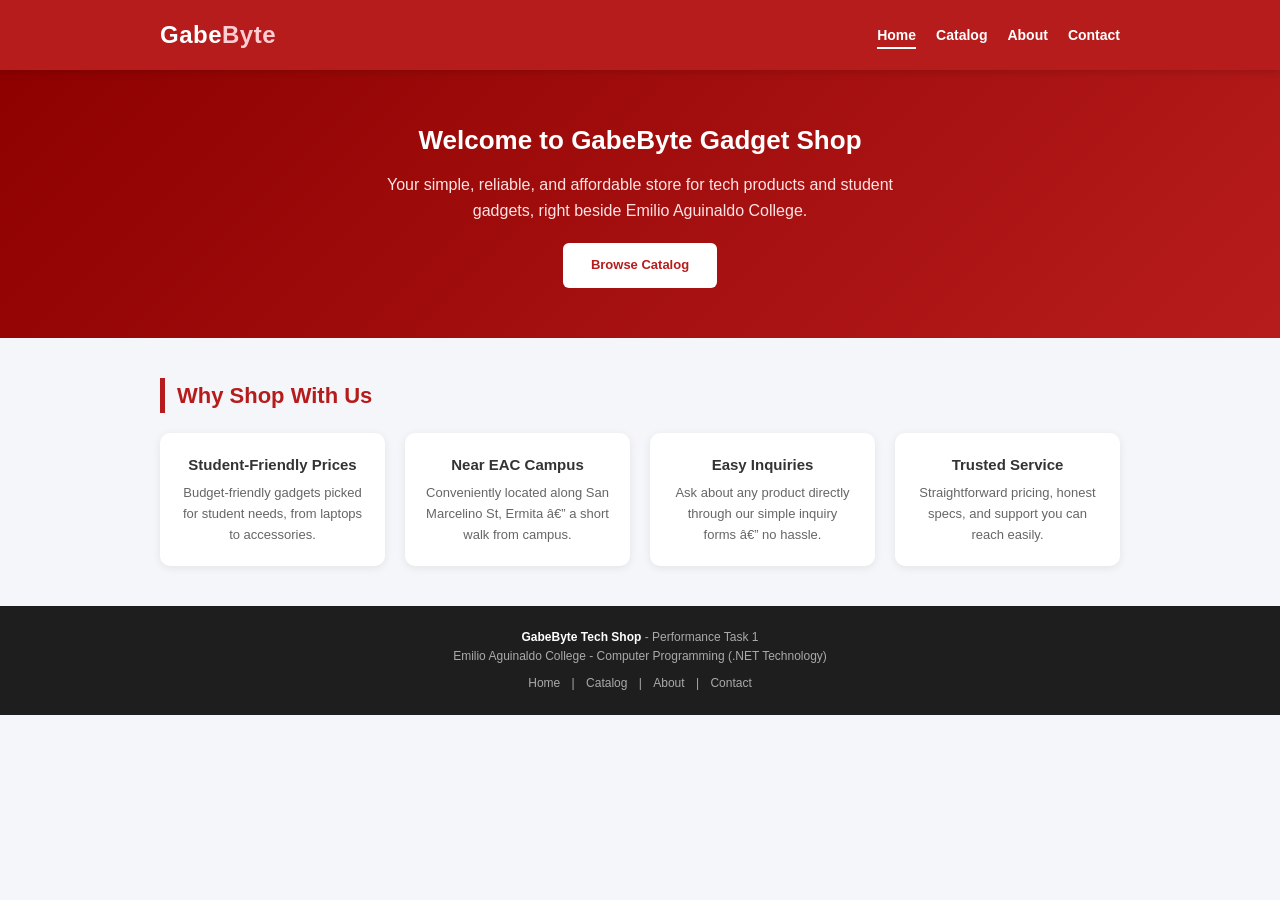
<file: index.html>
<!DOCTYPE html>
<html>

<head>
  <link rel="stylesheet" href="style.css"
  <meta charset="UTF-8">
  <meta name="viewport" content="width=device-width, initial-scale=1.0">
  <title></title>
</head>

<body>
<header>
    <nav class="navbar">
        <h1><a href="index.html">Gabe<span>Byte</span></a></h1>
        <ul class="nav-links">
            <li><a href="index.html" class="active">Home</a></li>
            <li><a href="catalog.html">Catalog</a></li>
            <li><a href="about.html">About</a></li>
            <li><a href="contact.html">Contact</a></li>
        </ul>
    </nav>
</header>

<section class="hero">
    <h2>Welcome to GabeByte Gadget Shop</h2>
    <p>Your simple, reliable, and affordable store for tech products and student gadgets, right beside Emilio Aguinaldo College.</p>
    <a href="catalog.html" class="btn-add">Browse Catalog</a>
</section>

<main class="container">
    <h2 class="section-title">Why Shop With Us</h2>
    <div class="highlights">
        <div class="highlight-card">
            <i class="fa-solid fa-peso-sign"></i>
            <h3>Student-Friendly Prices</h3>
            <p>Budget-friendly gadgets picked for student needs, from laptops to accessories.</p>
        </div>
        <div class="highlight-card">
            <i class="fa-solid fa-location-dot"></i>
            <h3>Near EAC Campus</h3>
            <p>Conveniently located along San Marcelino St, Ermita — a short walk from campus.</p>
        </div>
        <div class="highlight-card">
            <i class="fa-solid fa-envelope-open-text"></i>
            <h3>Easy Inquiries</h3>
            <p>Ask about any product directly through our simple inquiry forms — no hassle.</p>
        </div>
        <div class="highlight-card">
            <i class="fa-solid fa-shield-halved"></i>
            <h3>Trusted Service</h3>
            <p>Straightforward pricing, honest specs, and support you can reach easily.</p>
        </div>
    </div>
</main>

<footer>
    <p><strong>GabeByte Tech Shop</strong> - Performance Task 1</p>
    <p>Emilio Aguinaldo College - Computer Programming (.NET Technology)</p>
    <p class="footer-links">
        <a href="index.html">Home</a> |
        <a href="catalog.html">Catalog</a> |
        <a href="about.html">About</a> |
        <a href="contact.html">Contact</a>
    </p>
</footer>
</file>
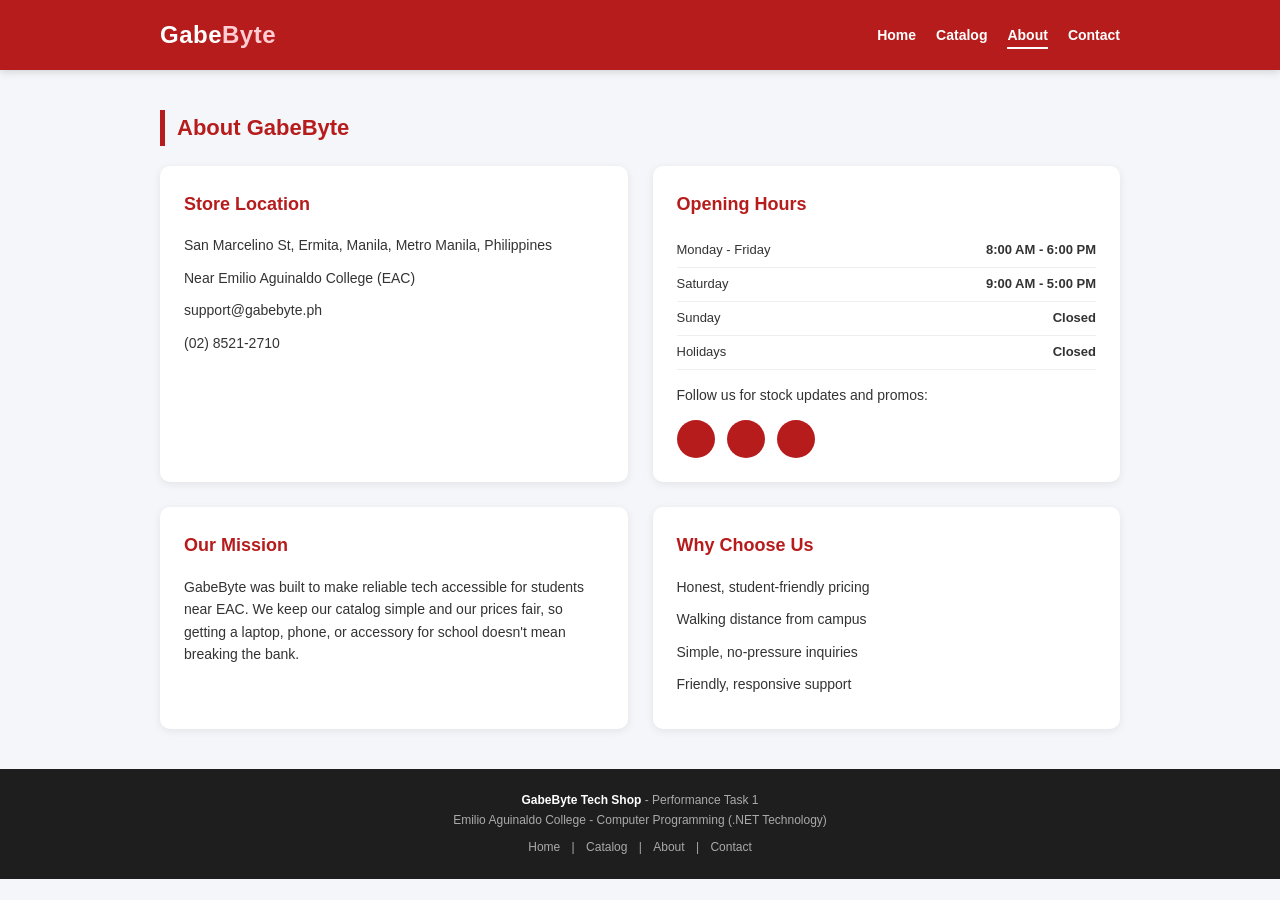
<file: about.html>
<!DOCTYPE html>
<html>

<head>
  <link rel="stylesheet" href="about.css">
  <meta charset="UTF-8">
  <meta name="viewport" content="width=device-width, initial-scale=1">
  <title></title>
</head>

<body>
<header>
    <nav class="navbar">
        <h1><a href="index.html">Gabe<span>Byte</span></a></h1>
        <ul class="nav-links">
            <li><a href="index.html">Home</a></li>
            <li><a href="catalog.html">Catalog</a></li>
            <li><a href="about.html" class="active">About</a></li>
            <li><a href="contact.html">Contact</a></li>
        </ul>
    </nav>
</header>

<main class="container">
    <h2 class="section-title">About GabeByte</h2>

    <div class="info-grid">
        <section class="info-card">
            <h2><i class="fa-solid fa-store"></i> Store Location</h2>
            <p><i class="fa-solid fa-location-dot"></i> San Marcelino St, Ermita, Manila, Metro Manila, Philippines</p>
            <p><i class="fa-solid fa-graduation-cap"></i> Near Emilio Aguinaldo College (EAC)</p>
            <p><i class="fa-solid fa-envelope"></i> support@gabebyte.ph</p>
            <p><i class="fa-solid fa-phone"></i> (02) 8521-2710</p>
        </section>

        <section class="info-card">
            <h2><i class="fa-solid fa-clock"></i> Opening Hours</h2>
            <table class="hours-table">
                <tr><td>Monday - Friday</td><td>8:00 AM - 6:00 PM</td></tr>
                <tr><td>Saturday</td><td>9:00 AM - 5:00 PM</td></tr>
                <tr><td>Sunday</td><td>Closed</td></tr>
                <tr><td>Holidays</td><td>Closed</td></tr>
            </table>
            <p style="margin-top:14px;">Follow us for stock updates and promos:</p>
            <div class="social-links">
                <a href="#" aria-label="Facebook"><i class="fa-brands fa-facebook-f"></i></a>
                <a href="#" aria-label="Instagram"><i class="fa-brands fa-instagram"></i></a>
                <a href="#" aria-label="Messenger"><i class="fa-brands fa-facebook-messenger"></i></a>
            </div>
        </section>
    </div>

    <div class="info-grid" style="margin-top:25px;">
        <section class="info-card">
            <h2><i class="fa-solid fa-bullseye"></i> Our Mission</h2>
            <p>GabeByte was built to make reliable tech accessible for students near EAC. We keep our catalog simple and our prices fair, so getting a laptop, phone, or accessory for school doesn't mean breaking the bank.</p>
        </section>

        <section class="info-card">
            <h2><i class="fa-solid fa-circle-check"></i> Why Choose Us</h2>
            <p><i class="fa-solid fa-check"></i> Honest, student-friendly pricing</p>
            <p><i class="fa-solid fa-check"></i> Walking distance from campus</p>
            <p><i class="fa-solid fa-check"></i> Simple, no-pressure inquiries</p>
            <p><i class="fa-solid fa-check"></i> Friendly, responsive support</p>
        </section>
    </div>
</main>

<footer>
    <p><strong>GabeByte Tech Shop</strong> - Performance Task 1</p>
    <p>Emilio Aguinaldo College - Computer Programming (.NET Technology)</p>
    <p class="footer-links">
        <a href="index.html">Home</a> |
        <a href="catalog.html">Catalog</a> |
        <a href="about.html">About</a> |
        <a href="contact.html">Contact</a>
    </p>
</footer>
  
</body>

</html>
</file>
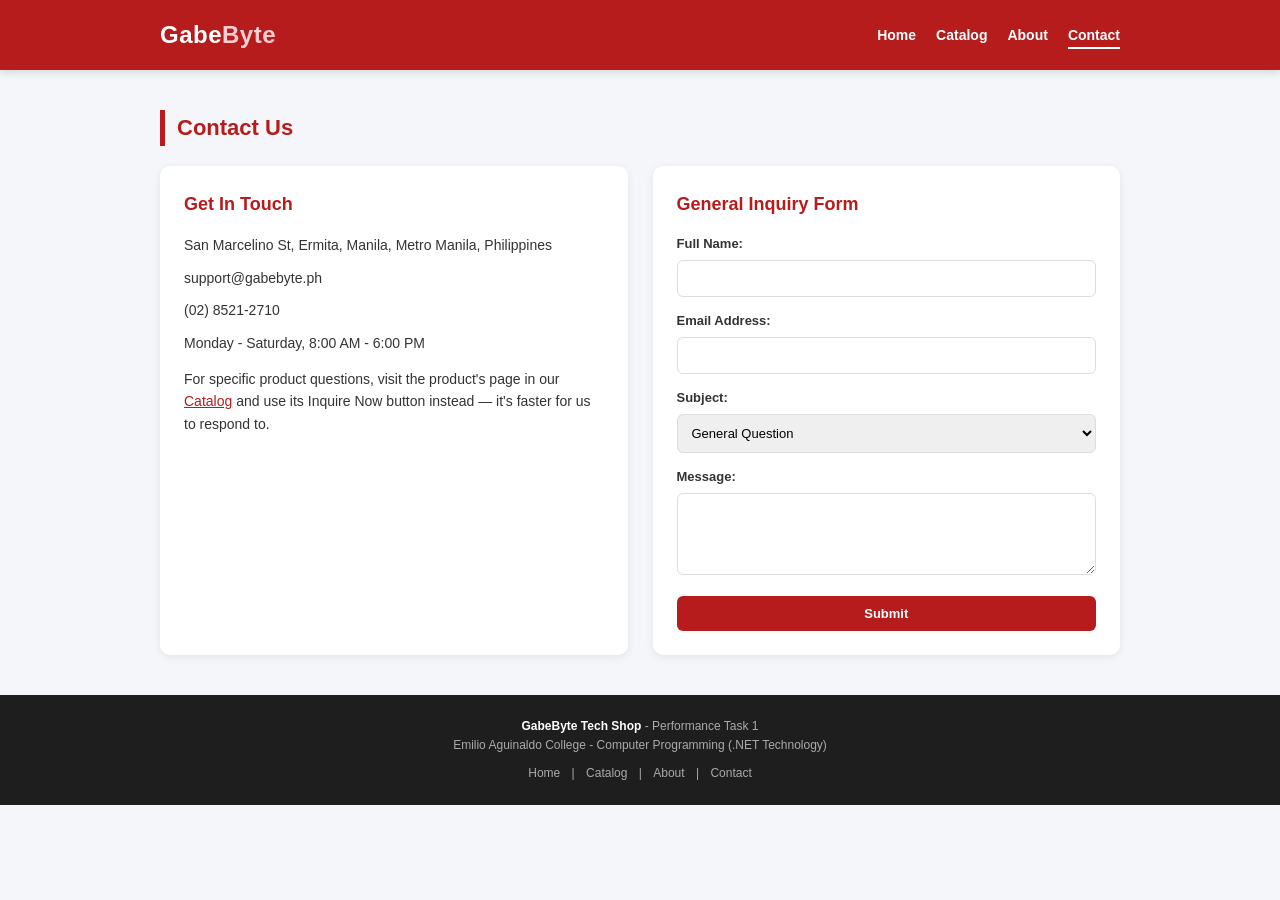
<file: contact.html>
<!DOCTYPE html>
<html>

<head>
  <link rel="stylesheet" href="contact.css">
  <meta charset="UTF-8">
  <meta name="viewport" content="width=device-width, initial-scale=1">
  <title></title>
</head>

<body>
  <header>
 <nav class="navbar">
        <h1><a href="index.html">Gabe<span>Byte</span></a></h1>
        <ul class="nav-links">
            <li><a href="index.html">Home</a></li>
            <li><a href="catalog.html">Catalog</a></li>
            <li><a href="about.html">About</a></li>
            <li><a href="contact.html" class="active">Contact</a></li>
        </ul>
    </nav>
</header>

<main class="container">
    <h2 class="section-title">Contact Us</h2>

    <div class="info-grid">
        <section class="info-card">
            <h2><i class="fa-solid fa-address-card"></i> Get In Touch</h2>
            <p><i class="fa-solid fa-location-dot"></i> San Marcelino St, Ermita, Manila, Metro Manila, Philippines</p>
            <p><i class="fa-solid fa-envelope"></i> support@gabebyte.ph</p>
            <p><i class="fa-solid fa-phone"></i> (02) 8521-2710</p>
            <p><i class="fa-solid fa-clock"></i> Monday - Saturday, 8:00 AM - 6:00 PM</p>
            <p style="margin-top:14px;">For specific product questions, visit the product's page in our <a href="catalog.html" style="color:#b71c1c;">Catalog</a> and use its Inquire Now button instead — it's faster for us to respond to.</p>
        </section>

        <section class="info-card">
            <h2><i class="fa-solid fa-comment-dots"></i> General Inquiry Form</h2>
            <form action="Submit.html" method="get">
                <div class="form-group">
                    <label for="userName">Full Name:</label>
                    <input type="text" id="userName" name="name" required>
                </div>
                <div class="form-group">
                    <label for="userEmail">Email Address:</label>
                    <input type="email" id="userEmail" name="email" required>
                </div>
                <div class="form-group">
                    <label for="userSubject">Subject:</label>
                    <select id="userSubject" name="subject">
                        <option>General Question</option>
                        <option>Order Status</option>
                        <option>Warranty / Repair</option>
                        <option>Feedback</option>
                    </select>
                </div>
                <div class="form-group">
                    <label for="userMsg">Message:</label>
                    <textarea id="userMsg" name="message" rows="4" required></textarea>
                </div>
                <button type="submit" class="btn-add">Submit</button>
            </form>
        </section>
    </div>
</main>

<footer>
    <p><strong>GabeByte Tech Shop</strong> - Performance Task 1</p>
    <p>Emilio Aguinaldo College - Computer Programming (.NET Technology)</p>
    <p class="footer-links">
        <a href="index.html">Home</a> |
        <a href="catalog.html">Catalog</a> |
        <a href="about.html">About</a> |
        <a href="contact.html">Contact</a>
    </p>
</footer>
</body>

</html>
</file>
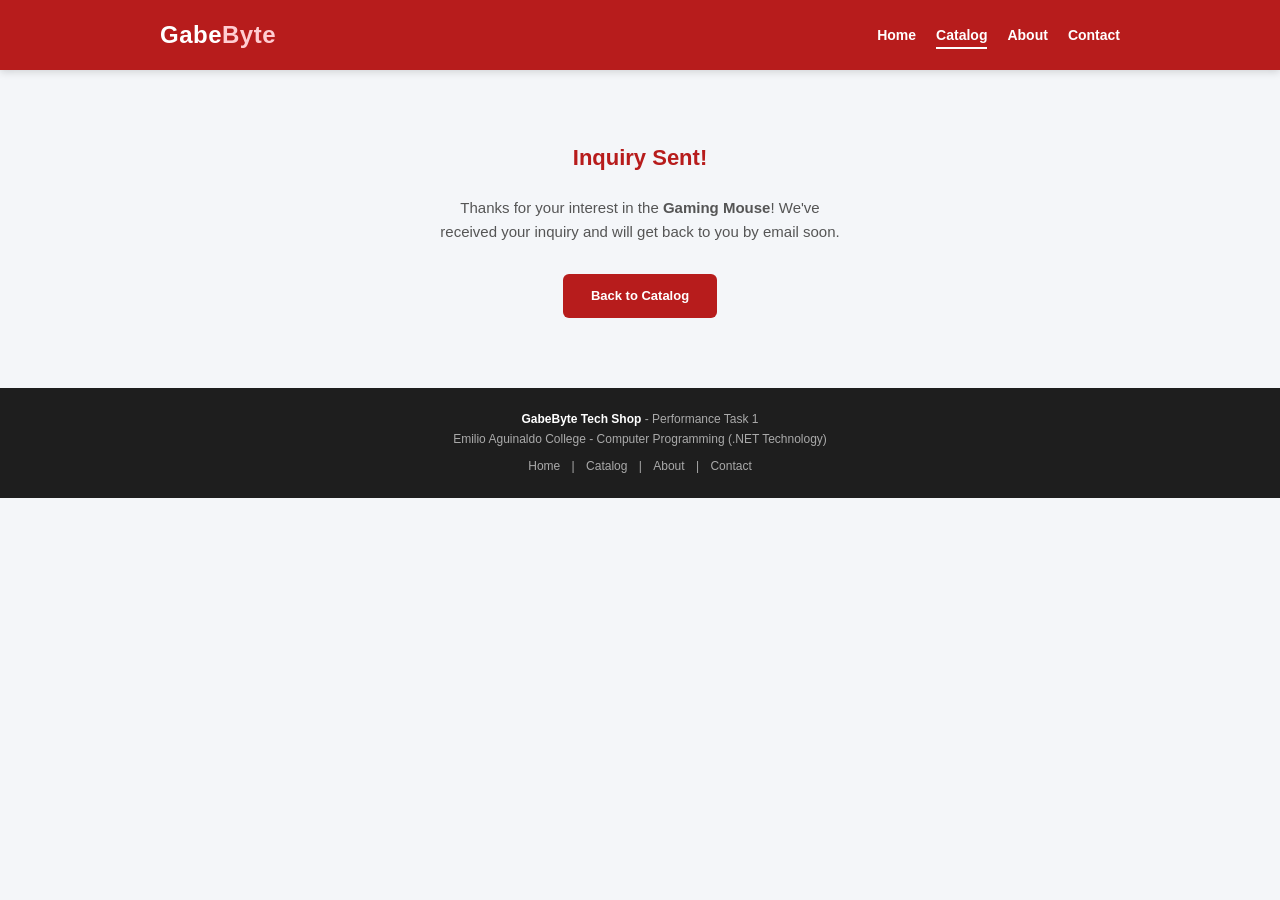
<file: inquiry-gaming-mouse.html>
<!DOCTYPE html>
<html>

<head>
    <link rel="stylesheet" href="gaming-mouse.css">
  <meta charset="UTF-8">
  <meta name="viewport" content="width=device-width, initial-scale=1">
  <title></title>
</head>

<body>
  <header>
  <nav class="navbar">
        <h1><a href="index.html">Gabe<span>Byte</span></a></h1>
        <ul class="nav-links">
            <li><a href="index.html">Home</a></li>
            <li><a href="catalog.html" class="active">Catalog</a></li>
            <li><a href="about.html">About</a></li>
            <li><a href="contact.html">Contact</a></li>
        </ul>
    </nav>
</header>

<main class="container-narrow" style="text-align:center; padding-top:70px; padding-bottom:70px;">
    <i class="fa-solid fa-circle-check" style="font-size:54px; color:#2e7d32; margin-bottom:20px;"></i>
    <h2 class="section-title" style="border-left:none; padding-left:0;">Inquiry Sent!</h2>
    <p style="font-size:15px; color:#555555; max-width:420px; margin:14px auto 10px auto;">
        Thanks for your interest in the <strong>Gaming Mouse</strong>! We've received your inquiry and will get back to you by email soon.
    </p>
    <a href="catalog.html" class="btn-add" style="display:inline-block; width:auto; padding:12px 28px; margin-top:20px;">Back to Catalog</a>
</main>

<footer>
    <p><strong>GabeByte Tech Shop</strong> - Performance Task 1</p>
    <p>Emilio Aguinaldo College - Computer Programming (.NET Technology)</p>
    <p class="footer-links">
        <a href="index.html">Home</a> |
        <a href="catalog.html">Catalog</a> |
        <a href="about.html">About</a> |
        <a href="contact.html">Contact</a>
    </p>
</footer>
  
</body>

</html>
</file>
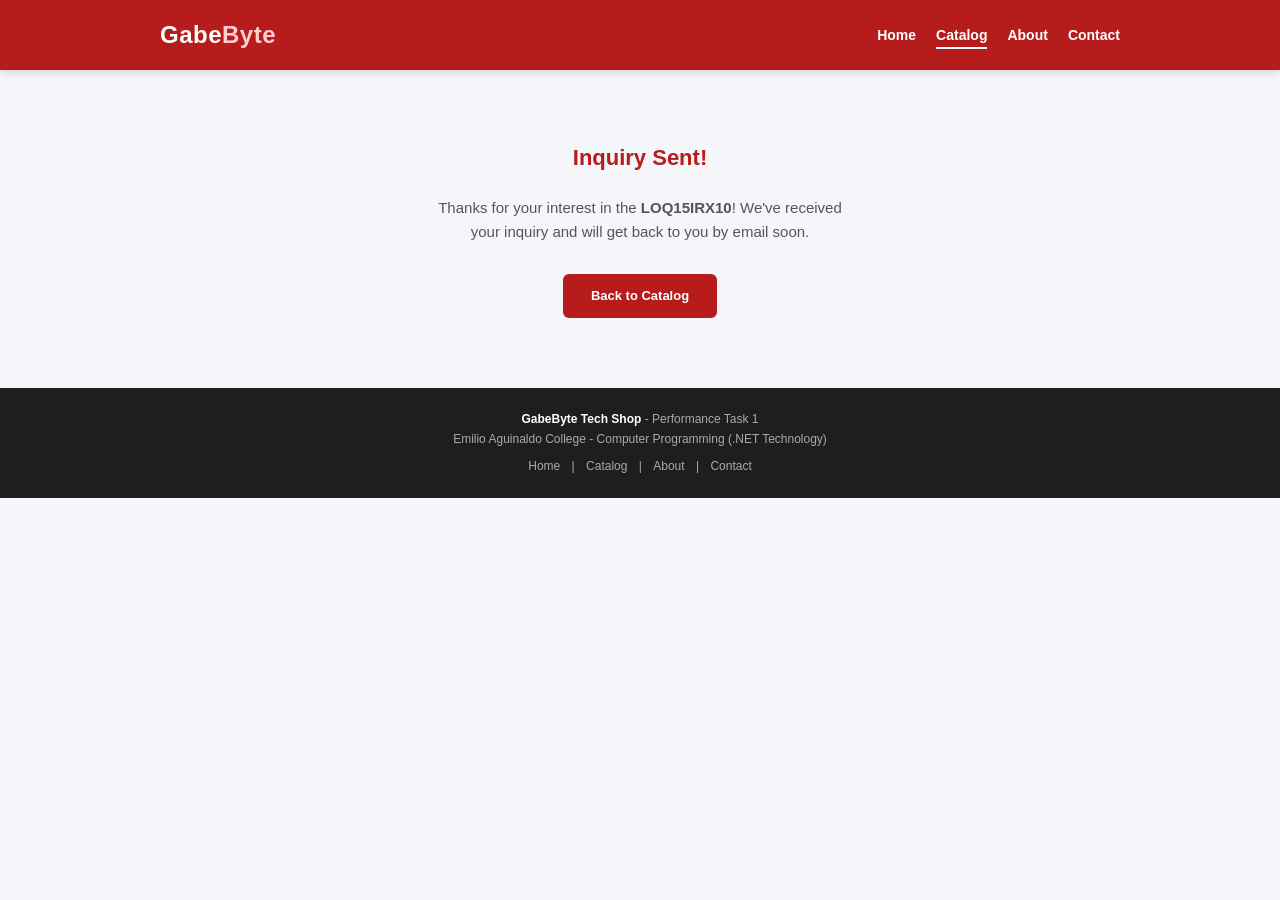
<file: inquiry-loqirx10.html>
<!DOCTYPE html>
<html>

<head>
  <link rel="stylesheet" href="about.css">
  <meta charset="UTF-8">
  <meta name="viewport" content="width=device-width, initial-scale=1">
  <title></title>
</head>

<body>
<header>
 <nav class="navbar">
        <h1><a href="index.html">Gabe<span>Byte</span></a></h1>
        <ul class="nav-links">
            <li><a href="index.html">Home</a></li>
            <li><a href="catalog.html" class="active">Catalog</a></li>
            <li><a href="about.html">About</a></li>
            <li><a href="contact.html">Contact</a></li>
        </ul>
    </nav>
</header>

<main class="container-narrow" style="text-align:center; padding-top:70px; padding-bottom:70px;">
    <i class="fa-solid fa-circle-check" style="font-size:54px; color:#2e7d32; margin-bottom:20px;"></i>
    <h2 class="section-title" style="border-left:none; padding-left:0;">Inquiry Sent!</h2>
    <p style="font-size:15px; color:#555555; max-width:420px; margin:14px auto 10px auto;">
        Thanks for your interest in the <strong>LOQ15IRX10</strong>! We've received your inquiry and will get back to you by email soon.
    </p>
    <a href="catalog.html" class="btn-add" style="display:inline-block; width:auto; padding:12px 28px; margin-top:20px;">Back to Catalog</a>
</main>

<footer>
    <p><strong>GabeByte Tech Shop</strong> - Performance Task 1</p>
    <p>Emilio Aguinaldo College - Computer Programming (.NET Technology)</p>
    <p class="footer-links">
        <a href="index.html">Home</a> |
        <a href="catalog.html">Catalog</a> |
        <a href="about.html">About</a> |
        <a href="contact.html">Contact</a>
    </p>
</footer>
</file>
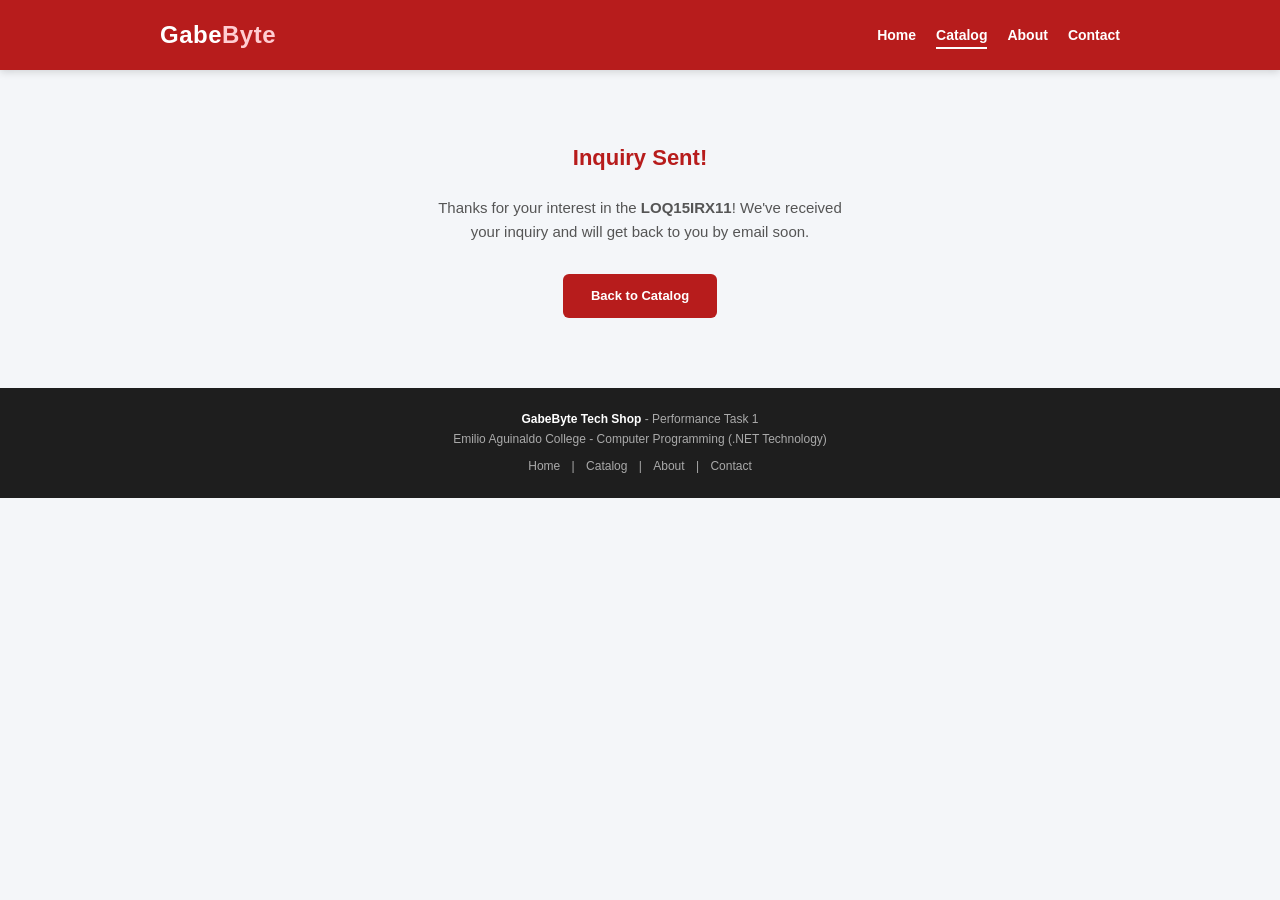
<file: inquiry-loqirx11.html>
<!DOCTYPE html>
<html>

<head>
  <link rel="stylesheet" href="loqirx11.css">
  <meta charset="UTF-8">
  <meta name="viewport" content="width=device-width, initial-scale=1">
  <title></title>
</head>

<body>
  <header>
    <nav class="navbar">
        <h1><a href="index.html">Gabe<span>Byte</span></a></h1>
        <ul class="nav-links">
            <li><a href="index.html">Home</a></li>
            <li><a href="catalog.html" class="active">Catalog</a></li>
            <li><a href="about.html">About</a></li>
            <li><a href="contact.html">Contact</a></li>
        </ul>
    </nav>
</header>

<main class="container-narrow" style="text-align:center; padding-top:70px; padding-bottom:70px;">
    <i class="fa-solid fa-circle-check" style="font-size:54px; color:#2e7d32; margin-bottom:20px;"></i>
    <h2 class="section-title" style="border-left:none; padding-left:0;">Inquiry Sent!</h2>
    <p style="font-size:15px; color:#555555; max-width:420px; margin:14px auto 10px auto;">
        Thanks for your interest in the <strong>LOQ15IRX11</strong>! We've received your inquiry and will get back to you by email soon.
    </p>
    <a href="catalog.html" class="btn-add" style="display:inline-block; width:auto; padding:12px 28px; margin-top:20px;">Back to Catalog</a>
</main>

<footer>
    <p><strong>GabeByte Tech Shop</strong> - Performance Task 1</p>
    <p>Emilio Aguinaldo College - Computer Programming (.NET Technology)</p>
    <p class="footer-links">
        <a href="index.html">Home</a> |
        <a href="catalog.html">Catalog</a> |
        <a href="about.html">About</a> |
        <a href="contact.html">Contact</a>
    </p>
</footer>
  </header>
  
</body>

</html>
</file>
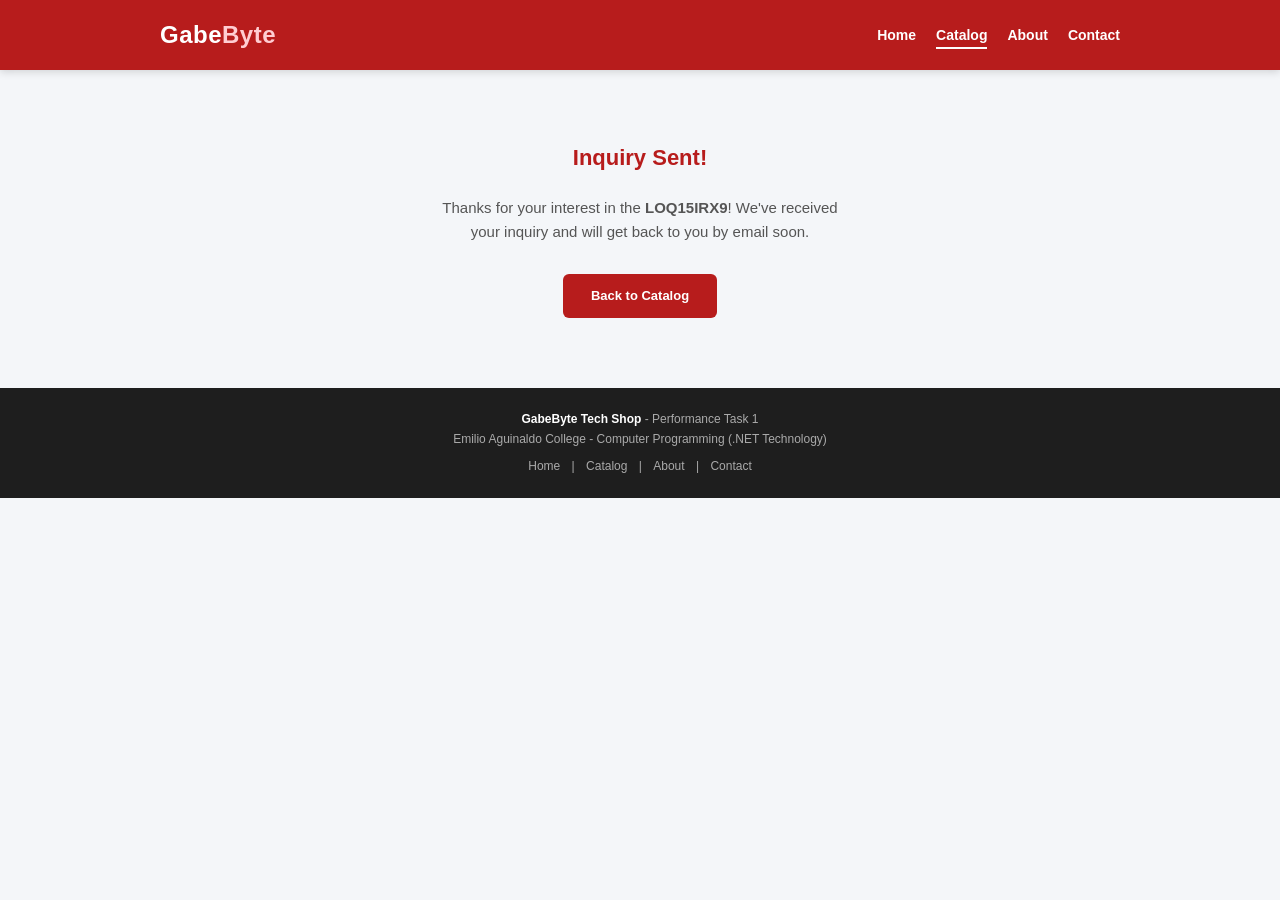
<file: inquiry-loqirx9.html>
<!DOCTYPE html>
<html>

<head>
  <link rel="stylesheet" href="loqirx9.css">
  <meta charset="UTF-8">
  <meta name="viewport" content="width=device-width, initial-scale=1">
  <title></title>
</head>

<body>
  <header>
  <nav class="navbar">
        <h1><a href="index.html">Gabe<span>Byte</span></a></h1>
        <ul class="nav-links">
            <li><a href="index.html">Home</a></li>
            <li><a href="catalog.html" class="active">Catalog</a></li>
            <li><a href="about.html">About</a></li>
            <li><a href="contact.html">Contact</a></li>
        </ul>
    </nav>
</header>

<main class="container-narrow" style="text-align:center; padding-top:70px; padding-bottom:70px;">
    <i class="fa-solid fa-circle-check" style="font-size:54px; color:#2e7d32; margin-bottom:20px;"></i>
    <h2 class="section-title" style="border-left:none; padding-left:0;">Inquiry Sent!</h2>
    <p style="font-size:15px; color:#555555; max-width:420px; margin:14px auto 10px auto;">
        Thanks for your interest in the <strong>LOQ15IRX9</strong>! We've received your inquiry and will get back to you by email soon.
    </p>
    <a href="catalog.html" class="btn-add" style="display:inline-block; width:auto; padding:12px 28px; margin-top:20px;">Back to Catalog</a>
</main>

<footer>
    <p><strong>GabeByte Tech Shop</strong> - Performance Task 1</p>
    <p>Emilio Aguinaldo College - Computer Programming (.NET Technology)</p>
    <p class="footer-links">
        <a href="index.html">Home</a> |
        <a href="catalog.html">Catalog</a> |
        <a href="about.html">About</a> |
        <a href="contact.html">Contact</a>
    </p>
</footer>
  
</body>

</html>
</file>
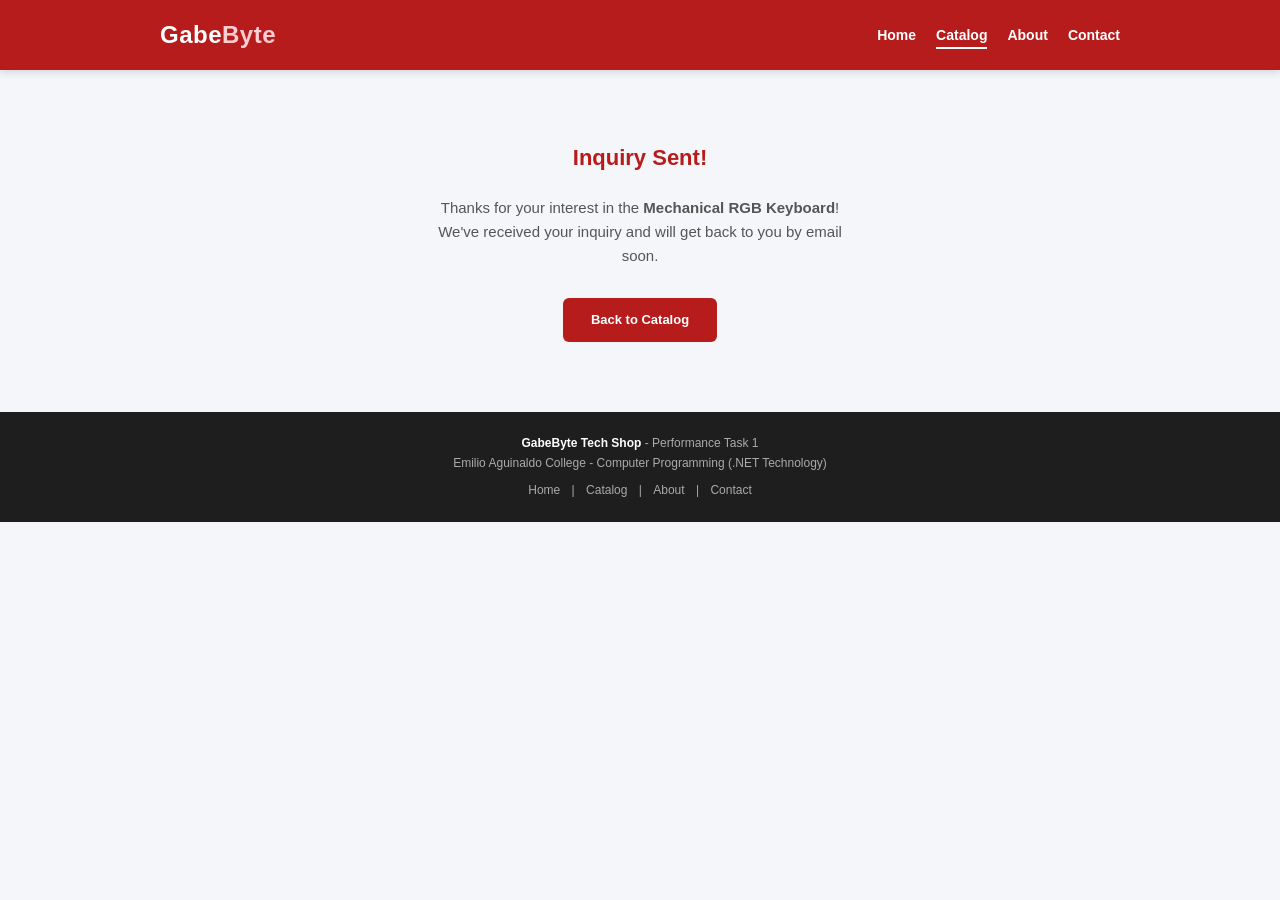
<file: inquiry-mechanical-keyboard.html>
<!DOCTYPE html>
<html>

<head>
    <link rel="stylesheet" href="mechanical-keyboard.css">
  <meta charset="UTF-8">
  <meta name="viewport" content="width=device-width, initial-scale=1">
  <title></title>
</head>

<body>
  <header>
  <nav class="navbar">
        <h1><a href="index.html">Gabe<span>Byte</span></a></h1>
        <ul class="nav-links">
            <li><a href="index.html">Home</a></li>
            <li><a href="catalog.html" class="active">Catalog</a></li>
            <li><a href="about.html">About</a></li>
            <li><a href="contact.html">Contact</a></li>
        </ul>
    </nav>
</header>

<main class="container-narrow" style="text-align:center; padding-top:70px; padding-bottom:70px;">
    <i class="fa-solid fa-circle-check" style="font-size:54px; color:#2e7d32; margin-bottom:20px;"></i>
    <h2 class="section-title" style="border-left:none; padding-left:0;">Inquiry Sent!</h2>
    <p style="font-size:15px; color:#555555; max-width:420px; margin:14px auto 10px auto;">
        Thanks for your interest in the <strong>Mechanical RGB Keyboard</strong>! We've received your inquiry and will get back to you by email soon.
    </p>
    <a href="catalog.html" class="btn-add" style="display:inline-block; width:auto; padding:12px 28px; margin-top:20px;">Back to Catalog</a>
</main>

<footer>
    <p><strong>GabeByte Tech Shop</strong> - Performance Task 1</p>
    <p>Emilio Aguinaldo College - Computer Programming (.NET Technology)</p>
    <p class="footer-links">
        <a href="index.html">Home</a> |
        <a href="catalog.html">Catalog</a> |
        <a href="about.html">About</a> |
        <a href="contact.html">Contact</a>
    </p>
</footer>
  
</body>

</html>
</file>
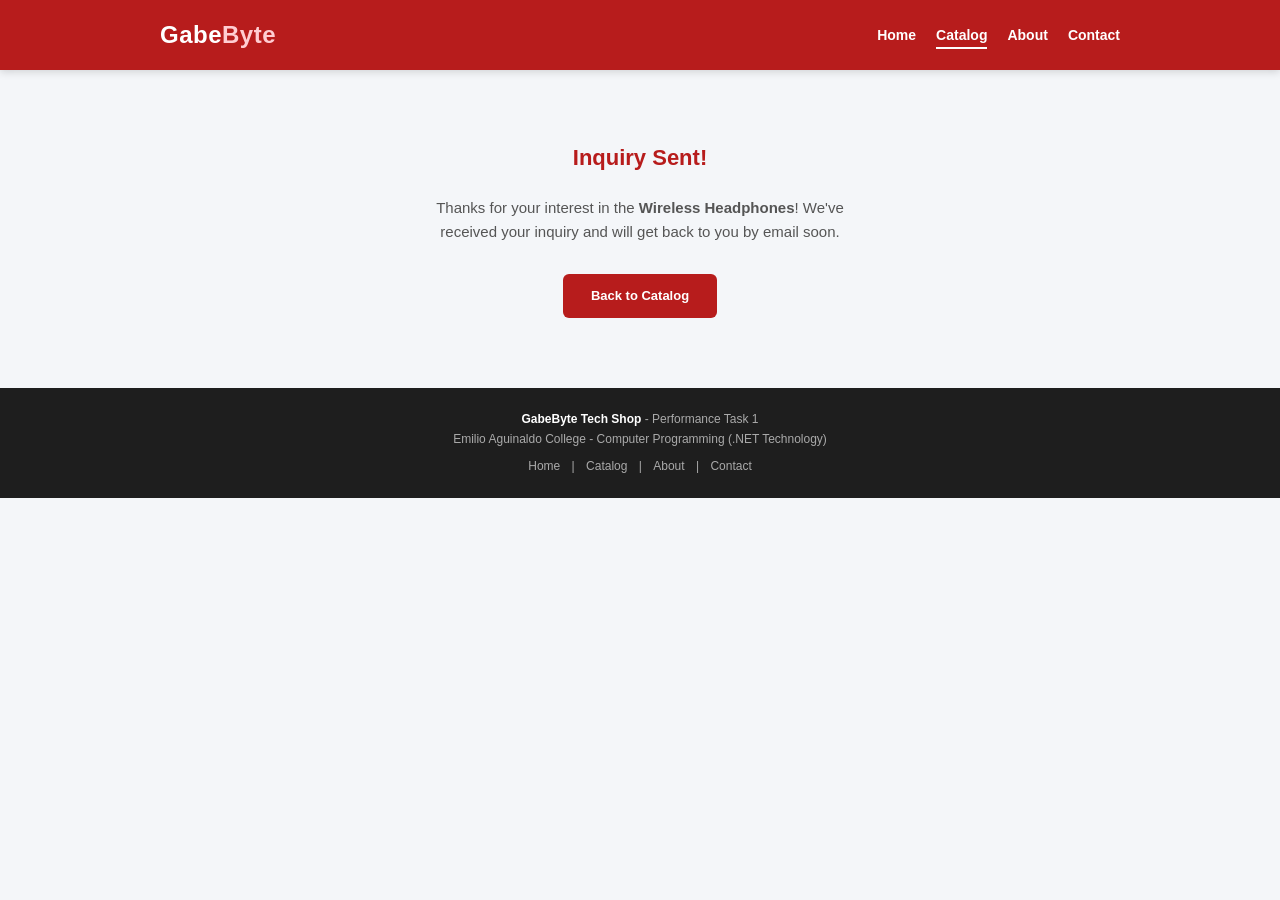
<file: inquiry-wireless-headphone.html>
<!DOCTYPE html>
<html>

<head>
  <link rel="stylesheet" href="wireless-headphones.css"
  <meta charset="UTF-8">
  <meta name="viewport" content="width=device-width, initial-scale=1">
  <title></title>
</head>

<body>
  <header>
  <nav class="navbar">
        <h1><a href="index.html">Gabe<span>Byte</span></a></h1>
        <ul class="nav-links">
            <li><a href="index.html">Home</a></li>
            <li><a href="catalog.html" class="active">Catalog</a></li>
            <li><a href="about.html">About</a></li>
            <li><a href="contact.html">Contact</a></li>
        </ul>
    </nav>
</header>

<main class="container-narrow" style="text-align:center; padding-top:70px; padding-bottom:70px;">
    <i class="fa-solid fa-circle-check" style="font-size:54px; color:#2e7d32; margin-bottom:20px;"></i>
    <h2 class="section-title" style="border-left:none; padding-left:0;">Inquiry Sent!</h2>
    <p style="font-size:15px; color:#555555; max-width:420px; margin:14px auto 10px auto;">
        Thanks for your interest in the <strong>Wireless Headphones</strong>! We've received your inquiry and will get back to you by email soon.
    </p>
    <a href="catalog.html" class="btn-add" style="display:inline-block; width:auto; padding:12px 28px; margin-top:20px;">Back to Catalog</a>
</main>

<footer>
    <p><strong>GabeByte Tech Shop</strong> - Performance Task 1</p>
    <p>Emilio Aguinaldo College - Computer Programming (.NET Technology)</p>
    <p class="footer-links">
        <a href="index.html">Home</a> |
        <a href="catalog.html">Catalog</a> |
        <a href="about.html">About</a> |
        <a href="contact.html">Contact</a>
    </p>
</footer>
  
</body>

</html>
</file>
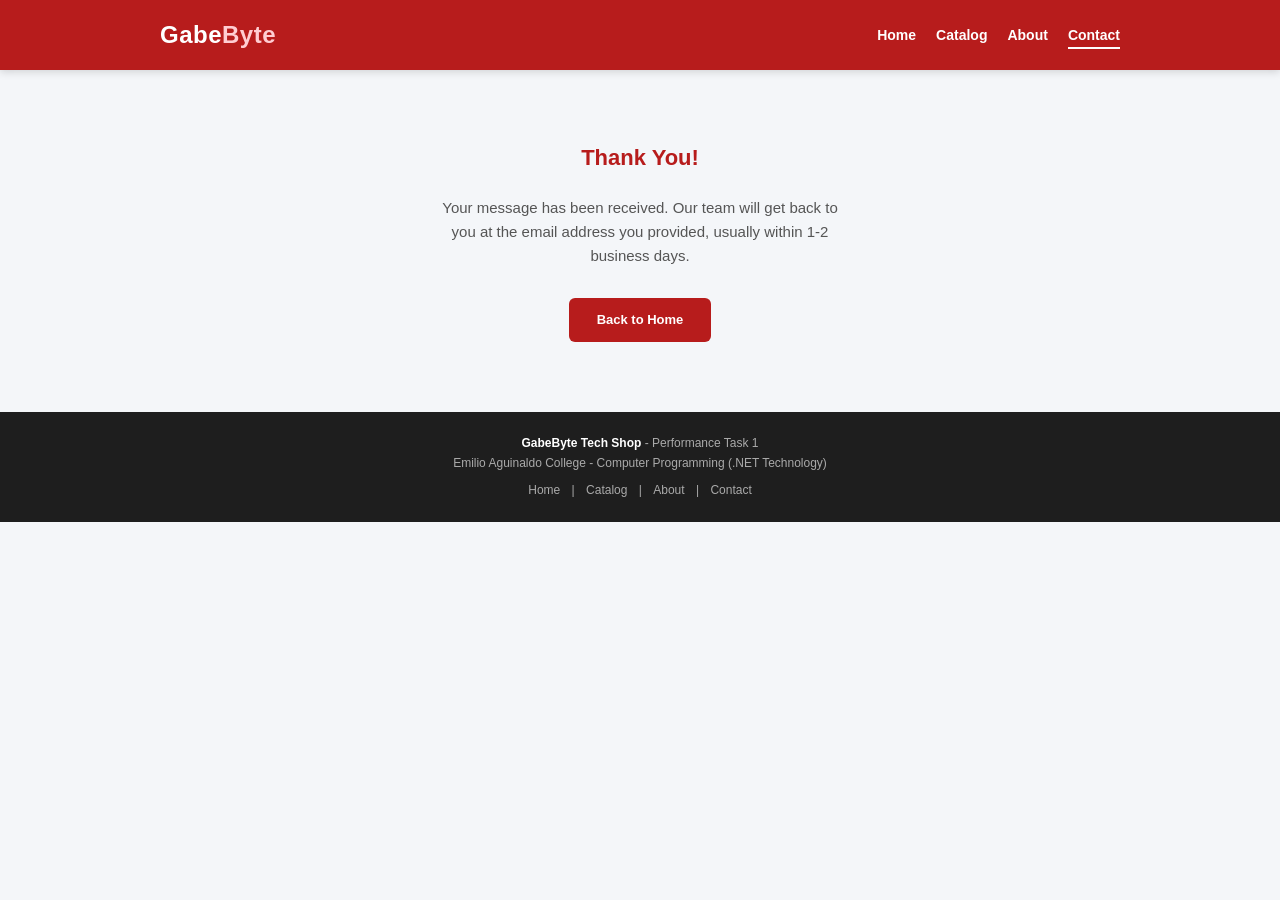
<file: Submit.html>
<!DOCTYPE html>
<html>

<head>
  <link rel="stylesheet" href="submit.css">
  <meta charset="UTF-8">
  <meta name="viewport" content="width=device-width, initial-scale=1">
  <title></title>
</head>

<body>
  <header>
  <nav class="navbar">
        <h1><a href="index.html">Gabe<span>Byte</span></a></h1>
        <ul class="nav-links">
            <li><a href="index.html">Home</a></li>
            <li><a href="catalog.html">Catalog</a></li>
            <li><a href="about.html">About</a></li>
            <li><a href="contact.html" class="active">Contact</a></li>
        </ul>
    </nav>
</header>

<main class="container-narrow" style="text-align:center; padding-top:70px; padding-bottom:70px;">
    <i class="fa-solid fa-circle-check" style="font-size:54px; color:#2e7d32; margin-bottom:20px;"></i>
    <h2 class="section-title" style="border-left:none; padding-left:0;">Thank You!</h2>
    <p style="font-size:15px; color:#555555; max-width:420px; margin:14px auto 30px auto;">
        Your message has been received. Our team will get back to you at the email address you provided, usually within 1-2 business days.
    </p>
    <a href="index.html" class="btn-add" style="display:inline-block; width:auto; padding:12px 28px;">Back to Home</a>
</main>

<footer>
    <p><strong>GabeByte Tech Shop</strong> - Performance Task 1</p>
    <p>Emilio Aguinaldo College - Computer Programming (.NET Technology)</p>
    <p class="footer-links">
        <a href="index.html">Home</a> |
        <a href="catalog.html">Catalog</a> |
        <a href="about.html">About</a> |
        <a href="contact.html">Contact</a>
    </p>
</footer>
</body>

</html>
</file>
<file: style.css>
* {
    box-sizing: border-box;
    margin: 0;
    padding: 0;
    font-family: 'Segoe UI', Arial, Helvetica, sans-serif;
}

body {
    background-color: #f4f6f9;
    color: #333333;
    line-height: 1.6;
}


header {
    background-color: #b71c1c;
    color: #ffffff;
    box-shadow: 0 2px 8px rgba(0,0,0,0.15);
    position: sticky;
    top: 0;
    z-index: 100;
}

.navbar {
    max-width: 1000px;
    margin: 0 auto;
    padding: 16px 20px;
    display: flex;
    justify-content: space-between;
    align-items: center;
    flex-wrap: wrap;
    gap: 10px;
}

.navbar h1 {
    font-size: 24px;
    letter-spacing: 0.5px;
}

.navbar h1 a {
    color: #ffffff;
    text-decoration: none;
}

.navbar h1 span {
    color: #ffcdd2;
}

.nav-links {
    list-style: none;
    display: flex;
    gap: 20px;
    flex-wrap: wrap;
}

.nav-links a {
    color: #ffffff;
    text-decoration: none;
    font-size: 14px;
    font-weight: 600;
    padding-bottom: 4px;
}

.nav-links a:hover {
    color: #ffcdd2;
}

.nav-links a.active {
    border-bottom: 2px solid #ffffff;
}


.hero {
    background: linear-gradient(135deg, #8e0000, #b71c1c);
    color: #ffffff;
    text-align: center;
    padding: 50px 20px;
}

.hero h2 {
    font-size: 26px;
    margin-bottom: 10px;
}

.hero p {
    font-size: 16px;
    max-width: 550px;
    margin: 0 auto;
    color: #ffe3e3;
}

.hero .btn-add {
    display: inline-block;
    width: auto;
    margin-top: 20px;
    padding: 12px 28px;
    background-color: #ffffff;
    color: #b71c1c;
}

.hero .btn-add:hover {
    background-color: #ffe3e3;
}


.container {
    max-width: 1000px;
    margin: 0 auto;
    padding: 40px 20px;
}

.container-narrow {
    max-width: 650px;
    margin: 0 auto;
    padding: 40px 20px;
}

.section-title {
    font-size: 22px;
    color: #b71c1c;
    margin-bottom: 20px;
    border-left: 5px solid #b71c1c;
    padding-left: 12px;
}

.breadcrumb {
    font-size: 13px;
    margin-bottom: 20px;
}

.breadcrumb a {
    color: #b71c1c;
    text-decoration: none;
    font-weight: 600;
}

.breadcrumb a:hover {
    text-decoration: underline;
}

.highlights {
    display: grid;
    grid-template-columns: repeat(auto-fit, minmax(180px, 1fr));
    gap: 20px;
    margin-top: 10px;
}

.highlight-card {
    background-color: #ffffff;
    border-radius: 10px;
    padding: 20px;
    text-align: center;
    box-shadow: 0 2px 8px rgba(0,0,0,0.08);
}

.highlight-card i {
    font-size: 26px;
    color: #b71c1c;
    margin-bottom: 10px;
}

.highlight-card h3 {
    font-size: 15px;
    margin-bottom: 6px;
}

.highlight-card p {
    font-size: 13px;
    color: #666666;
}


.product-grid {
    display: grid;
    grid-template-columns: repeat(auto-fill, minmax(220px, 2 1fr));
    gap: 22px;
    margin-bottom: 40px;
}

.product-card {
    background-color: #ffffff;
    border-radius: 10px;
    overflow: hidden;
    box-shadow: 0 2px 8px rgba(0,0,0,0.08);
    transition: transform 0.2s, box-shadow 0.2s;
}

.product-card:hover {
    transform: translateY(-4px);
    box-shadow: 0 6px 16px rgba(0,0,0,0.12);
}

.product-image {
    width: 100%;
    height: 160px;
    object-fit: cover;
    background-color: #e0e0e0;
}

.product-info {
    padding: 16px;
}

.product-category {
    font-size: 11px;
    text-transform: uppercase;
    color: #999999;
    font-weight: 700;
    letter-spacing: 0.5px;
}

.product-title {
    font-size: 16px;
    font-weight: 700;
    margin: 6px 0;
    color: #222222;
}

.product-price {
    font-size: 19px;
    font-weight: 700;
    color: #b71c1c;
    margin-bottom: 10px;
}

.product-specs {
    margin-bottom: 12px;
}

.product-specs summary {
    font-size: 12px;
    font-weight: 600;
    color: #b71c1c;
    cursor: pointer;
    margin-bottom: 6px;
}

.product-specs ul {
    list-style: none;
    font-size: 12px;
    color: #555555;
    background-color: #f7f7f7;
    border-radius: 6px;
    padding: 10px 12px;
}

.product-specs li {
    margin-bottom: 4px;
}

.btn-add {
    display: block;
    width: 100%;
    background-color: #b71c1c;
    color: #ffffff;
    border: none;
    padding: 10px;
    border-radius: 6px;
    font-size: 13px;
    font-weight: 600;
    text-align: center;
    text-decoration: none;
    cursor: pointer;
}

.btn-add:hover {
    background-color: #8e0000;
}


.product-summary {
    background-color: #ffffff;
    border-radius: 10px;
    overflow: hidden;
    box-shadow: 0 2px 8px rgba(0,0,0,0.08);
    margin-bottom: 25px;
}

.product-summary img {
    width: 100%;
    height: 220px;
    object-fit: cover;
    background-color: #e0e0e0;
}

.product-summary-info {
    padding: 20px;
}

.product-summary-info h1 {
    font-size: 22px;
    color: #222222;
    margin: 6px 0;
}

.product-summary-info .price {
    font-size: 22px;
    font-weight: 700;
    color: #b71c1c;
    margin-bottom: 10px;
}

.product-summary-info ul {
    list-style: none;
    font-size: 13px;
    color: #555555;
    background-color: #f7f7f7;
    border-radius: 6px;
    padding: 12px 14px;
}

.product-summary-info li {
    margin-bottom: 5px;
}


.info-grid {
    display: grid;
    grid-template-columns: 1fr 1fr;
    gap: 25px;
}

.info-card {
    background-color: #ffffff;
    border-radius: 10px;
    padding: 24px;
    box-shadow: 0 2px 8px rgba(0,0,0,0.08);
}

.info-card h2 {
    color: #b71c1c;
    margin-bottom: 16px;
    font-size: 18px;
}

.info-card p {
    font-size: 14px;
    margin-bottom: 10px;
}

.info-card p i {
    color: #b71c1c;
    width: 18px;
}

.hours-table {
    width: 100%;
    font-size: 13px;
    border-collapse: collapse;
    margin-top: 6px;
}

.hours-table td {
    padding: 6px 0;
    border-bottom: 1px solid #eeeeee;
}

.hours-table td:last-child {
    text-align: right;
    font-weight: 600;
}

.map-box {
    background-color: #e8eaee;
    border-radius: 8px;
    height: 160px;
    display: flex;
    align-items: center;
    justify-content: center;
    color: #888888;
    font-size: 13px;
    margin-top: 14px;
}

.social-links {
    display: flex;
    gap: 12px;
    margin-top: 14px;
}

.social-links a {
    width: 38px;
    height: 38px;
    border-radius: 50%;
    background-color: #b71c1c;
    color: #ffffff;
    display: flex;
    align-items: center;
    justify-content: center;
    text-decoration: none;
}

.social-links a:hover {
    background-color: #8e0000;
}


.form-group {
    margin-bottom: 14px;
}

.form-group label {
    display: block;
    font-size: 13px;
    font-weight: 600;
    margin-bottom: 5px;
}

.form-group input,
.form-group textarea,
.form-group select {
    width: 100%;
    padding: 10px;
    border: 1px solid #dddddd;
    border-radius: 6px;
    font-size: 13px;
    outline: none;
}

.form-group input:focus,
.form-group textarea:focus,
.form-group select:focus {
    border-color: #b71c1c;
}


footer {
    background-color: #1e1e1e;
    color: #aaaaaa;
    text-align: center;
    padding: 22px;
    font-size: 12px;
}

footer strong {
    color: #ffffff;
}

footer .footer-links {
    margin-top: 8px;
}

footer .footer-links a {
    color: #aaaaaa;
    text-decoration: none;
    margin: 0 8px;
    font-size: 12px;
}

footer .footer-links a:hover {
    color: #ffffff;
}


@media (max-width: 768px) {
    .navbar {
        flex-direction: column;
        text-align: center;
    }

    .product-grid {
        grid-template-columns: repeat(2, 1fr);
        gap: 14px;
    }

    .info-grid {
        grid-template-columns: 1fr;
    }
}
</file>
<file: about.css>
* {
    box-sizing: border-box;
    margin: 0;
    padding: 0;
    font-family: 'Segoe UI', Arial, Helvetica, sans-serif;
}

body {
    background-color: #f4f6f9;
    color: #333333;
    line-height: 1.6;
}

header {
    background-color: #b71c1c;
    color: #ffffff;
    box-shadow: 0 2px 8px rgba(0,0,0,0.15);
    position: sticky;
    top: 0;
    z-index: 100;
}

.navbar {
    max-width: 1000px;
    margin: 0 auto;
    padding: 16px 20px;
    display: flex;
    justify-content: space-between;
    align-items: center;
    flex-wrap: wrap;
    gap: 10px;
}

.navbar h1 {
    font-size: 24px;
    letter-spacing: 0.5px;
}

.navbar h1 a {
    color: #ffffff;
    text-decoration: none;
}

.navbar h1 span {
    color: #ffcdd2;
}

.nav-links {
    list-style: none;
    display: flex;
    gap: 20px;
    flex-wrap: wrap;
}

.nav-links a {
    color: #ffffff;
    text-decoration: none;
    font-size: 14px;
    font-weight: 600;
    padding-bottom: 4px;
}

.nav-links a:hover {
    color: #ffcdd2;
}

.nav-links a.active {
    border-bottom: 2px solid #ffffff;
}


.hero {
    background: linear-gradient(135deg, #8e0000, #b71c1c);
    color: #ffffff;
    text-align: center;
    padding: 50px 20px;
}

.hero h2 {
    font-size: 26px;
    margin-bottom: 10px;
}

.hero p {
    font-size: 16px;
    max-width: 550px;
    margin: 0 auto;
    color: #ffe3e3;
}

.hero .btn-add {
    display: inline-block;
    width: auto;
    margin-top: 20px;
    padding: 12px 28px;
    background-color: #ffffff;
    color: #b71c1c;
}

.hero .btn-add:hover {
    background-color: #ffe3e3;
}

.container {
    max-width: 1000px;
    margin: 0 auto;
    padding: 40px 20px;
}

.container-narrow {
    max-width: 650px;
    margin: 0 auto;
    padding: 40px 20px;
}

.section-title {
    font-size: 22px;
    color: #b71c1c;
    margin-bottom: 20px;
    border-left: 5px solid #b71c1c;
    padding-left: 12px;
}

.breadcrumb {
    font-size: 13px;
    margin-bottom: 20px;
}

.breadcrumb a {
    color: #b71c1c;
    text-decoration: none;
    font-weight: 600;
}

.breadcrumb a:hover {
    text-decoration: underline;
}

.highlights {
    display: grid;
    grid-template-columns: repeat(auto-fit, minmax(180px, 1fr));
    gap: 20px;
    margin-top: 10px;
}

.highlight-card {
    background-color: #ffffff;
    border-radius: 10px;
    padding: 20px;
    text-align: center;
    box-shadow: 0 2px 8px rgba(0,0,0,0.08);
}

.highlight-card i {
    font-size: 26px;
    color: #b71c1c;
    margin-bottom: 10px;
}

.highlight-card h3 {
    font-size: 15px;
    margin-bottom: 6px;
}

.highlight-card p {
    font-size: 13px;
    color: #666666;
}

.product-grid {
    display: grid;
    grid-template-columns: repeat(auto-fill, minmax(220px, 1fr));
    gap: 22px;
    margin-bottom: 40px;
}

.product-card {
    background-color: #ffffff;
    border-radius: 10px;
    overflow: hidden;
    box-shadow: 0 2px 8px rgba(0,0,0,0.08);
    transition: transform 0.2s, box-shadow 0.2s;
}

.product-card:hover {
    transform: translateY(-4px);
    box-shadow: 0 6px 16px rgba(0,0,0,0.12);
}

.product-image {
    width: 100%;
    height: 160px;
    object-fit: cover;
    background-color: #e0e0e0;
}

.product-info {
    padding: 16px;
}

.product-category {
    font-size: 11px;
    text-transform: uppercase;
    color: #999999;
    font-weight: 700;
    letter-spacing: 0.5px;
}

.product-title {
    font-size: 16px;
    font-weight: 700;
    margin: 6px 0;
    color: #222222;
}

.product-price {
    font-size: 19px;
    font-weight: 700;
    color: #b71c1c;
    margin-bottom: 10px;
}

.product-specs {
    margin-bottom: 12px;
}

.product-specs summary {
    font-size: 12px;
    font-weight: 600;
    color: #b71c1c;
    cursor: pointer;
    margin-bottom: 6px;
}

.product-specs ul {
    list-style: none;
    font-size: 12px;
    color: #555555;
    background-color: #f7f7f7;
    border-radius: 6px;
    padding: 10px 12px;
}

.product-specs li {
    margin-bottom: 4px;
}

.btn-add {
    display: block;
    width: 100%;
    background-color: #b71c1c;
    color: #ffffff;
    border: none;
    padding: 10px;
    border-radius: 6px;
    font-size: 13px;
    font-weight: 600;
    text-align: center;
    text-decoration: none;
    cursor: pointer;
}

.btn-add:hover {
    background-color: #8e0000;
}

.product-summary {
    background-color: #ffffff;
    border-radius: 10px;
    overflow: hidden;
    box-shadow: 0 2px 8px rgba(0,0,0,0.08);
    margin-bottom: 25px;
}

.product-summary img {
    width: 100%;
    height: 220px;
    object-fit: cover;
    background-color: #e0e0e0;
}

.product-summary-info {
    padding: 20px;
}

.product-summary-info h1 {
    font-size: 22px;
    color: #222222;
    margin: 6px 0;
}

.product-summary-info .price {
    font-size: 22px;
    font-weight: 700;
    color: #b71c1c;
    margin-bottom: 10px;
}

.product-summary-info ul {
    list-style: none;
    font-size: 13px;
    color: #555555;
    background-color: #f7f7f7;
    border-radius: 6px;
    padding: 12px 14px;
}

.product-summary-info li {
    margin-bottom: 5px;
}

.info-grid {
    display: grid;
    grid-template-columns: 1fr 1fr;
    gap: 25px;
}

.info-card {
    background-color: #ffffff;
    border-radius: 10px;
    padding: 24px;
    box-shadow: 0 2px 8px rgba(0,0,0,0.08);
}

.info-card h2 {
    color: #b71c1c;
    margin-bottom: 16px;
    font-size: 18px;
}

.info-card p {
    font-size: 14px;
    margin-bottom: 10px;
}

.info-card p i {
    color: #b71c1c;
    width: 18px;
}

.hours-table {
    width: 100%;
    font-size: 13px;
    border-collapse: collapse;
    margin-top: 6px;
}

.hours-table td {
    padding: 6px 0;
    border-bottom: 1px solid #eeeeee;
}

.hours-table td:last-child {
    text-align: right;
    font-weight: 600;
}

.map-box {
    background-color: #e8eaee;
    border-radius: 8px;
    height: 160px;
    display: flex;
    align-items: center;
    justify-content: center;
    color: #888888;
    font-size: 13px;
    margin-top: 14px;
}

.social-links {
    display: flex;
    gap: 12px;
    margin-top: 14px;
}

.social-links a {
    width: 38px;
    height: 38px;
    border-radius: 50%;
    background-color: #b71c1c;
    color: #ffffff;
    display: flex;
    align-items: center;
    justify-content: center;
    text-decoration: none;
}

.social-links a:hover {
    background-color: #8e0000;
}

.form-group {
    margin-bottom: 14px;
}

.form-group label {
    display: block;
    font-size: 13px;
    font-weight: 600;
    margin-bottom: 5px;
}

.form-group input,
.form-group textarea,
.form-group select {
    width: 100%;
    padding: 10px;
    border: 1px solid #dddddd;
    border-radius: 6px;
    font-size: 13px;
    outline: none;
}

.form-group input:focus,
.form-group textarea:focus,
.form-group select:focus {
    border-color: #b71c1c;
}


footer {
    background-color: #1e1e1e;
    color: #aaaaaa;
    text-align: center;
    padding: 22px;
    font-size: 12px;
}

footer strong {
    color: #ffffff;
}

footer .footer-links {
    margin-top: 8px;
}

footer .footer-links a {
    color: #aaaaaa;
    text-decoration: none;
    margin: 0 8px;
    font-size: 12px;
}

footer .footer-links a:hover {
    color: #ffffff;
}

@media (max-width: 700px) {
    .navbar {
        flex-direction: column;
        text-align: center;
    }

    .product-grid {
        grid-template-columns: repeat(2, 1fr);
        gap: 14px;
    }

    .info-grid {
        grid-template-columns: 1fr;
    }
}

@media (max-width: 420px) {
    .product-grid {
        grid-template-columns: repeat(2, 1fr);
        gap: 10px;
    }

    .product-image {
        height: 110px;
    }

    .product-title {
        font-size: 14px;
    }

    .product-price {
        font-size: 16px;
    }
}
</file>
<file: contact.css>
* {
    box-sizing: border-box;
    margin: 0;
    padding: 0;
    font-family: 'Segoe UI', Arial, Helvetica, sans-serif;
}

body {
    background-color: #f4f6f9;
    color: #333333;
    line-height: 1.6;
}

/* ===== HEADER / NAVBAR ===== */
header {
    background-color: #b71c1c;
    color: #ffffff;
    box-shadow: 0 2px 8px rgba(0,0,0,0.15);
    position: sticky;
    top: 0;
    z-index: 100;
}

.navbar {
    max-width: 1000px;
    margin: 0 auto;
    padding: 16px 20px;
    display: flex;
    justify-content: space-between;
    align-items: center;
    flex-wrap: wrap;
    gap: 10px;
}

.navbar h1 {
    font-size: 24px;
    letter-spacing: 0.5px;
}

.navbar h1 a {
    color: #ffffff;
    text-decoration: none;
}

.navbar h1 span {
    color: #ffcdd2;
}

.nav-links {
    list-style: none;
    display: flex;
    gap: 20px;
    flex-wrap: wrap;
}

.nav-links a {
    color: #ffffff;
    text-decoration: none;
    font-size: 14px;
    font-weight: 600;
    padding-bottom: 4px;
}

.nav-links a:hover {
    color: #ffcdd2;
}

.nav-links a.active {
    border-bottom: 2px solid #ffffff;
}

/* ===== HERO ===== */
.hero {
    background: linear-gradient(135deg, #8e0000, #b71c1c);
    color: #ffffff;
    text-align: center;
    padding: 50px 20px;
}

.hero h2 {
    font-size: 26px;
    margin-bottom: 10px;
}

.hero p {
    font-size: 16px;
    max-width: 550px;
    margin: 0 auto;
    color: #ffe3e3;
}

.hero .btn-add {
    display: inline-block;
    width: auto;
    margin-top: 20px;
    padding: 12px 28px;
    background-color: #ffffff;
    color: #b71c1c;
}

.hero .btn-add:hover {
    background-color: #ffe3e3;
}

/* ===== CONTAINER ===== */
.container {
    max-width: 1000px;
    margin: 0 auto;
    padding: 40px 20px;
}

.container-narrow {
    max-width: 650px;
    margin: 0 auto;
    padding: 40px 20px;
}

.section-title {
    font-size: 22px;
    color: #b71c1c;
    margin-bottom: 20px;
    border-left: 5px solid #b71c1c;
    padding-left: 12px;
}

.breadcrumb {
    font-size: 13px;
    margin-bottom: 20px;
}

.breadcrumb a {
    color: #b71c1c;
    text-decoration: none;
    font-weight: 600;
}

.breadcrumb a:hover {
    text-decoration: underline;
}

/* ===== HOME PAGE EXTRAS ===== */
.highlights {
    display: grid;
    grid-template-columns: repeat(auto-fit, minmax(180px, 1fr));
    gap: 20px;
    margin-top: 10px;
}

.highlight-card {
    background-color: #ffffff;
    border-radius: 10px;
    padding: 20px;
    text-align: center;
    box-shadow: 0 2px 8px rgba(0,0,0,0.08);
}

.highlight-card i {
    font-size: 26px;
    color: #b71c1c;
    margin-bottom: 10px;
}

.highlight-card h3 {
    font-size: 15px;
    margin-bottom: 6px;
}

.highlight-card p {
    font-size: 13px;
    color: #666666;
}

/* ===== PRODUCT GRID ===== */
.product-grid {
    display: grid;
    grid-template-columns: repeat(auto-fill, minmax(220px, 1fr));
    gap: 22px;
    margin-bottom: 40px;
}

.product-card {
    background-color: #ffffff;
    border-radius: 10px;
    overflow: hidden;
    box-shadow: 0 2px 8px rgba(0,0,0,0.08);
    transition: transform 0.2s, box-shadow 0.2s;
}

.product-card:hover {
    transform: translateY(-4px);
    box-shadow: 0 6px 16px rgba(0,0,0,0.12);
}

.product-image {
    width: 100%;
    height: 160px;
    object-fit: cover;
    background-color: #e0e0e0;
}

.product-info {
    padding: 16px;
}

.product-category {
    font-size: 11px;
    text-transform: uppercase;
    color: #999999;
    font-weight: 700;
    letter-spacing: 0.5px;
}

.product-title {
    font-size: 16px;
    font-weight: 700;
    margin: 6px 0;
    color: #222222;
}

.product-price {
    font-size: 19px;
    font-weight: 700;
    color: #b71c1c;
    margin-bottom: 10px;
}

.product-specs {
    margin-bottom: 12px;
}

.product-specs summary {
    font-size: 12px;
    font-weight: 600;
    color: #b71c1c;
    cursor: pointer;
    margin-bottom: 6px;
}

.product-specs ul {
    list-style: none;
    font-size: 12px;
    color: #555555;
    background-color: #f7f7f7;
    border-radius: 6px;
    padding: 10px 12px;
}

.product-specs li {
    margin-bottom: 4px;
}

.btn-add {
    display: block;
    width: 100%;
    background-color: #b71c1c;
    color: #ffffff;
    border: none;
    padding: 10px;
    border-radius: 6px;
    font-size: 13px;
    font-weight: 600;
    text-align: center;
    text-decoration: none;
    cursor: pointer;
}

.btn-add:hover {
    background-color: #8e0000;
}

/* ===== PRODUCT SUMMARY (inquiry pages) ===== */
.product-summary {
    background-color: #ffffff;
    border-radius: 10px;
    overflow: hidden;
    box-shadow: 0 2px 8px rgba(0,0,0,0.08);
    margin-bottom: 25px;
}

.product-summary img {
    width: 100%;
    height: 220px;
    object-fit: cover;
    background-color: #e0e0e0;
}

.product-summary-info {
    padding: 20px;
}

.product-summary-info h1 {
    font-size: 22px;
    color: #222222;
    margin: 6px 0;
}

.product-summary-info .price {
    font-size: 22px;
    font-weight: 700;
    color: #b71c1c;
    margin-bottom: 10px;
}

.product-summary-info ul {
    list-style: none;
    font-size: 13px;
    color: #555555;
    background-color: #f7f7f7;
    border-radius: 6px;
    padding: 12px 14px;
}

.product-summary-info li {
    margin-bottom: 5px;
}

/* ===== INFO / ABOUT CARDS ===== */
.info-grid {
    display: grid;
    grid-template-columns: 1fr 1fr;
    gap: 25px;
}

.info-card {
    background-color: #ffffff;
    border-radius: 10px;
    padding: 24px;
    box-shadow: 0 2px 8px rgba(0,0,0,0.08);
}

.info-card h2 {
    color: #b71c1c;
    margin-bottom: 16px;
    font-size: 18px;
}

.info-card p {
    font-size: 14px;
    margin-bottom: 10px;
}

.info-card p i {
    color: #b71c1c;
    width: 18px;
}

.hours-table {
    width: 100%;
    font-size: 13px;
    border-collapse: collapse;
    margin-top: 6px;
}

.hours-table td {
    padding: 6px 0;
    border-bottom: 1px solid #eeeeee;
}

.hours-table td:last-child {
    text-align: right;
    font-weight: 600;
}

.map-box {
    background-color: #e8eaee;
    border-radius: 8px;
    height: 160px;
    display: flex;
    align-items: center;
    justify-content: center;
    color: #888888;
    font-size: 13px;
    margin-top: 14px;
}

.social-links {
    display: flex;
    gap: 12px;
    margin-top: 14px;
}

.social-links a {
    width: 38px;
    height: 38px;
    border-radius: 50%;
    background-color: #b71c1c;
    color: #ffffff;
    display: flex;
    align-items: center;
    justify-content: center;
    text-decoration: none;
}

.social-links a:hover {
    background-color: #8e0000;
}

/* ===== FORM ===== */
.form-group {
    margin-bottom: 14px;
}

.form-group label {
    display: block;
    font-size: 13px;
    font-weight: 600;
    margin-bottom: 5px;
}

.form-group input,
.form-group textarea,
.form-group select {
    width: 100%;
    padding: 10px;
    border: 1px solid #dddddd;
    border-radius: 6px;
    font-size: 13px;
    outline: none;
}

.form-group input:focus,
.form-group textarea:focus,
.form-group select:focus {
    border-color: #b71c1c;
}

/* ===== FOOTER ===== */
footer {
    background-color: #1e1e1e;
    color: #aaaaaa;
    text-align: center;
    padding: 22px;
    font-size: 12px;
}

footer strong {
    color: #ffffff;
}

footer .footer-links {
    margin-top: 8px;
}

footer .footer-links a {
    color: #aaaaaa;
    text-decoration: none;
    margin: 0 8px;
    font-size: 12px;
}

footer .footer-links a:hover {
    color: #ffffff;
}

/* ===== RESPONSIVE ===== */
@media (max-width: 700px) {
    .navbar {
        flex-direction: column;
        text-align: center;
    }

    .product-grid {
        grid-template-columns: repeat(2, 1fr);
        gap: 14px;
    }

    .info-grid {
        grid-template-columns: 1fr;
    }
}

@media (max-width: 420px) {
    .product-grid {
        grid-template-columns: repeat(2, 1fr);
        gap: 10px;
    }

    .product-image {
        height: 110px;
    }

    .product-title {
        font-size: 14px;
    }

    .product-price {
        font-size: 16px;
    }
}
</file>
<file: gaming-mouse.css>
* {
    box-sizing: border-box;
    margin: 0;
    padding: 0;
    font-family: 'Segoe UI', Arial, Helvetica, sans-serif;
}

body {
    background-color: #f4f6f9;
    color: #333333;
    line-height: 1.6;
}

header {
    background-color: #b71c1c;
    color: #ffffff;
    box-shadow: 0 2px 8px rgba(0,0,0,0.15);
    position: sticky;
    top: 0;
    z-index: 100;
}

.navbar {
    max-width: 1000px;
    margin: 0 auto;
    padding: 16px 20px;
    display: flex;
    justify-content: space-between;
    align-items: center;
    flex-wrap: wrap;
    gap: 10px;
}

.navbar h1 {
    font-size: 24px;
    letter-spacing: 0.5px;
}

.navbar h1 a {
    color: #ffffff;
    text-decoration: none;
}

.navbar h1 span {
    color: #ffcdd2;
}

.nav-links {
    list-style: none;
    display: flex;
    gap: 20px;
    flex-wrap: wrap;
}

.nav-links a {
    color: #ffffff;
    text-decoration: none;
    font-size: 14px;
    font-weight: 600;
    padding-bottom: 4px;
}

.nav-links a:hover {
    color: #ffcdd2;
}

.nav-links a.active {
    border-bottom: 2px solid #ffffff;
}

.hero {
    background: linear-gradient(135deg, #8e0000, #b71c1c);
    color: #ffffff;
    text-align: center;
    padding: 50px 20px;
}

.hero h2 {
    font-size: 26px;
    margin-bottom: 10px;
}

.hero p {
    font-size: 16px;
    max-width: 550px;
    margin: 0 auto;
    color: #ffe3e3;
}

.hero .btn-add {
    display: inline-block;
    width: auto;
    margin-top: 20px;
    padding: 12px 28px;
    background-color: #ffffff;
    color: #b71c1c;
}

.hero .btn-add:hover {
    background-color: #ffe3e3;
}

/* ===== CONTAINER ===== */
.container {
    max-width: 1000px;
    margin: 0 auto;
    padding: 40px 20px;
}

.container-narrow {
    max-width: 650px;
    margin: 0 auto;
    padding: 40px 20px;
}

.section-title {
    font-size: 22px;
    color: #b71c1c;
    margin-bottom: 20px;
    border-left: 5px solid #b71c1c;
    padding-left: 12px;
}

.breadcrumb {
    font-size: 13px;
    margin-bottom: 20px;
}

.breadcrumb a {
    color: #b71c1c;
    text-decoration: none;
    font-weight: 600;
}

.breadcrumb a:hover {
    text-decoration: underline;
}


.highlights {
    display: grid;
    grid-template-columns: repeat(auto-fit, minmax(180px, 1fr));
    gap: 20px;
    margin-top: 10px;
}

.highlight-card {
    background-color: #ffffff;
    border-radius: 10px;
    padding: 20px;
    text-align: center;
    box-shadow: 0 2px 8px rgba(0,0,0,0.08);
}

.highlight-card i {
    font-size: 26px;
    color: #b71c1c;
    margin-bottom: 10px;
}

.highlight-card h3 {
    font-size: 15px;
    margin-bottom: 6px;
}

.highlight-card p {
    font-size: 13px;
    color: #666666;
}

.product-grid {
    display: grid;
    grid-template-columns: repeat(auto-fill, minmax(220px, 1fr));
    gap: 22px;
    margin-bottom: 40px;
}

.product-card {
    background-color: #ffffff;
    border-radius: 10px;
    overflow: hidden;
    box-shadow: 0 2px 8px rgba(0,0,0,0.08);
    transition: transform 0.2s, box-shadow 0.2s;
}

.product-card:hover {
    transform: translateY(-4px);
    box-shadow: 0 6px 16px rgba(0,0,0,0.12);
}

.product-image {
    width: 100%;
    height: 160px;
    object-fit: cover;
    background-color: #e0e0e0;
}

.product-info {
    padding: 16px;
}

.product-category {
    font-size: 11px;
    text-transform: uppercase;
    color: #999999;
    font-weight: 700;
    letter-spacing: 0.5px;
}

.product-title {
    font-size: 16px;
    font-weight: 700;
    margin: 6px 0;
    color: #222222;
}

.product-price {
    font-size: 19px;
    font-weight: 700;
    color: #b71c1c;
    margin-bottom: 10px;
}

.product-specs {
    margin-bottom: 12px;
}

.product-specs summary {
    font-size: 12px;
    font-weight: 600;
    color: #b71c1c;
    cursor: pointer;
    margin-bottom: 6px;
}

.product-specs ul {
    list-style: none;
    font-size: 12px;
    color: #555555;
    background-color: #f7f7f7;
    border-radius: 6px;
    padding: 10px 12px;
}

.product-specs li {
    margin-bottom: 4px;
}

.btn-add {
    display: block;
    width: 100%;
    background-color: #b71c1c;
    color: #ffffff;
    border: none;
    padding: 10px;
    border-radius: 6px;
    font-size: 13px;
    font-weight: 600;
    text-align: center;
    text-decoration: none;
    cursor: pointer;
}

.btn-add:hover {
    background-color: #8e0000;
}

.product-summary {
    background-color: #ffffff;
    border-radius: 10px;
    overflow: hidden;
    box-shadow: 0 2px 8px rgba(0,0,0,0.08);
    margin-bottom: 25px;
}

.product-summary img {
    width: 100%;
    height: 220px;
    object-fit: cover;
    background-color: #e0e0e0;
}

.product-summary-info {
    padding: 20px;
}

.product-summary-info h1 {
    font-size: 22px;
    color: #222222;
    margin: 6px 0;
}

.product-summary-info .price {
    font-size: 22px;
    font-weight: 700;
    color: #b71c1c;
    margin-bottom: 10px;
}

.product-summary-info ul {
    list-style: none;
    font-size: 13px;
    color: #555555;
    background-color: #f7f7f7;
    border-radius: 6px;
    padding: 12px 14px;
}

.product-summary-info li {
    margin-bottom: 5px;
}

.info-grid {
    display: grid;
    grid-template-columns: 1fr 1fr;
    gap: 25px;
}

.info-card {
    background-color: #ffffff;
    border-radius: 10px;
    padding: 24px;
    box-shadow: 0 2px 8px rgba(0,0,0,0.08);
}

.info-card h2 {
    color: #b71c1c;
    margin-bottom: 16px;
    font-size: 18px;
}

.info-card p {
    font-size: 14px;
    margin-bottom: 10px;
}

.info-card p i {
    color: #b71c1c;
    width: 18px;
}

.hours-table {
    width: 100%;
    font-size: 13px;
    border-collapse: collapse;
    margin-top: 6px;
}

.hours-table td {
    padding: 6px 0;
    border-bottom: 1px solid #eeeeee;
}

.hours-table td:last-child {
    text-align: right;
    font-weight: 600;
}

.map-box {
    background-color: #e8eaee;
    border-radius: 8px;
    height: 160px;
    display: flex;
    align-items: center;
    justify-content: center;
    color: #888888;
    font-size: 13px;
    margin-top: 14px;
}

.social-links {
    display: flex;
    gap: 12px;
    margin-top: 14px;
}

.social-links a {
    width: 38px;
    height: 38px;
    border-radius: 50%;
    background-color: #b71c1c;
    color: #ffffff;
    display: flex;
    align-items: center;
    justify-content: center;
    text-decoration: none;
}

.social-links a:hover {
    background-color: #8e0000;
}

.form-group {
    margin-bottom: 14px;
}

.form-group label {
    display: block;
    font-size: 13px;
    font-weight: 600;
    margin-bottom: 5px;
}

.form-group input,
.form-group textarea,
.form-group select {
    width: 100%;
    padding: 10px;
    border: 1px solid #dddddd;
    border-radius: 6px;
    font-size: 13px;
    outline: none;
}

.form-group input:focus,
.form-group textarea:focus,
.form-group select:focus {
    border-color: #b71c1c;
}

footer {
    background-color: #1e1e1e;
    color: #aaaaaa;
    text-align: center;
    padding: 22px;
    font-size: 12px;
}

footer strong {
    color: #ffffff;
}

footer .footer-links {
    margin-top: 8px;
}

footer .footer-links a {
    color: #aaaaaa;
    text-decoration: none;
    margin: 0 8px;
    font-size: 12px;
}

footer .footer-links a:hover {
    color: #ffffff;
}

/* ===== RESPONSIVE ===== */
@media (max-width: 700px) {
    .navbar {
        flex-direction: column;
        text-align: center;
    }

    .product-grid {
        grid-template-columns: repeat(2, 1fr);
        gap: 14px;
    }

    .info-grid {
        grid-template-columns: 1fr;
    }
}

@media (max-width: 420px) {
    .product-grid {
        grid-template-columns: repeat(2, 1fr);
        gap: 10px;
    }

    .product-image {
        height: 110px;
    }

    .product-title {
        font-size: 14px;
    }

    .product-price {
        font-size: 16px;
    }
}
</file>
<file: loqirx11.css>
* {
    box-sizing: border-box;
    margin: 0;
    padding: 0;
    font-family: 'Segoe UI', Arial, Helvetica, sans-serif;
}

body {
    background-color: #f4f6f9;
    color: #333333;
    line-height: 1.6;
}

header {
    background-color: #b71c1c;
    color: #ffffff;
    box-shadow: 0 2px 8px rgba(0,0,0,0.15);
    position: sticky;
    top: 0;
    z-index: 100;
}

.navbar {
    max-width: 1000px;
    margin: 0 auto;
    padding: 16px 20px;
    display: flex;
    justify-content: space-between;
    align-items: center;
    flex-wrap: wrap;
    gap: 10px;
}

.navbar h1 {
    font-size: 24px;
    letter-spacing: 0.5px;
}

.navbar h1 a {
    color: #ffffff;
    text-decoration: none;
}

.navbar h1 span {
    color: #ffcdd2;
}

.nav-links {
    list-style: none;
    display: flex;
    gap: 20px;
    flex-wrap: wrap;
}

.nav-links a {
    color: #ffffff;
    text-decoration: none;
    font-size: 14px;
    font-weight: 600;
    padding-bottom: 4px;
}

.nav-links a:hover {
    color: #ffcdd2;
}

.nav-links a.active {
    border-bottom: 2px solid #ffffff;
}

.hero {
    background: linear-gradient(135deg, #8e0000, #b71c1c);
    color: #ffffff;
    text-align: center;
    padding: 50px 20px;
}

.hero h2 {
    font-size: 26px;
    margin-bottom: 10px;
}

.hero p {
    font-size: 16px;
    max-width: 550px;
    margin: 0 auto;
    color: #ffe3e3;
}

.hero .btn-add {
    display: inline-block;
    width: auto;
    margin-top: 20px;
    padding: 12px 28px;
    background-color: #ffffff;
    color: #b71c1c;
}

.hero .btn-add:hover {
    background-color: #ffe3e3;
}

.container {
    max-width: 1000px;
    margin: 0 auto;
    padding: 40px 20px;
}

.container-narrow {
    max-width: 650px;
    margin: 0 auto;
    padding: 40px 20px;
}

.section-title {
    font-size: 22px;
    color: #b71c1c;
    margin-bottom: 20px;
    border-left: 5px solid #b71c1c;
    padding-left: 12px;
}

.breadcrumb {
    font-size: 13px;
    margin-bottom: 20px;
}

.breadcrumb a {
    color: #b71c1c;
    text-decoration: none;
    font-weight: 600;
}

.breadcrumb a:hover {
    text-decoration: underline;
}

.highlights {
    display: grid;
    grid-template-columns: repeat(auto-fit, minmax(180px, 1fr));
    gap: 20px;
    margin-top: 10px;
}

.highlight-card {
    background-color: #ffffff;
    border-radius: 10px;
    padding: 20px;
    text-align: center;
    box-shadow: 0 2px 8px rgba(0,0,0,0.08);
}

.highlight-card i {
    font-size: 26px;
    color: #b71c1c;
    margin-bottom: 10px;
}

.highlight-card h3 {
    font-size: 15px;
    margin-bottom: 6px;
}

.highlight-card p {
    font-size: 13px;
    color: #666666;
}

.product-grid {
    display: grid;
    grid-template-columns: repeat(auto-fill, minmax(220px, 1fr));
    gap: 22px;
    margin-bottom: 40px;
}

.product-card {
    background-color: #ffffff;
    border-radius: 10px;
    overflow: hidden;
    box-shadow: 0 2px 8px rgba(0,0,0,0.08);
    transition: transform 0.2s, box-shadow 0.2s;
}

.product-card:hover {
    transform: translateY(-4px);
    box-shadow: 0 6px 16px rgba(0,0,0,0.12);
}

.product-image {
    width: 100%;
    height: 160px;
    object-fit: cover;
    background-color: #e0e0e0;
}

.product-info {
    padding: 16px;
}

.product-category {
    font-size: 11px;
    text-transform: uppercase;
    color: #999999;
    font-weight: 700;
    letter-spacing: 0.5px;
}

.product-title {
    font-size: 16px;
    font-weight: 700;
    margin: 6px 0;
    color: #222222;
}

.product-price {
    font-size: 19px;
    font-weight: 700;
    color: #b71c1c;
    margin-bottom: 10px;
}

.product-specs {
    margin-bottom: 12px;
}

.product-specs summary {
    font-size: 12px;
    font-weight: 600;
    color: #b71c1c;
    cursor: pointer;
    margin-bottom: 6px;
}

.product-specs ul {
    list-style: none;
    font-size: 12px;
    color: #555555;
    background-color: #f7f7f7;
    border-radius: 6px;
    padding: 10px 12px;
}

.product-specs li {
    margin-bottom: 4px;
}

.btn-add {
    display: block;
    width: 100%;
    background-color: #b71c1c;
    color: #ffffff;
    border: none;
    padding: 10px;
    border-radius: 6px;
    font-size: 13px;
    font-weight: 600;
    text-align: center;
    text-decoration: none;
    cursor: pointer;
}

.btn-add:hover {
    background-color: #8e0000;
}

.product-summary {
    background-color: #ffffff;
    border-radius: 10px;
    overflow: hidden;
    box-shadow: 0 2px 8px rgba(0,0,0,0.08);
    margin-bottom: 25px;
}

.product-summary img {
    width: 100%;
    height: 220px;
    object-fit: cover;
    background-color: #e0e0e0;
}

.product-summary-info {
    padding: 20px;
}

.product-summary-info h1 {
    font-size: 22px;
    color: #222222;
    margin: 6px 0;
}

.product-summary-info .price {
    font-size: 22px;
    font-weight: 700;
    color: #b71c1c;
    margin-bottom: 10px;
}

.product-summary-info ul {
    list-style: none;
    font-size: 13px;
    color: #555555;
    background-color: #f7f7f7;
    border-radius: 6px;
    padding: 12px 14px;
}

.product-summary-info li {
    margin-bottom: 5px;
}

.info-grid {
    display: grid;
    grid-template-columns: 1fr 1fr;
    gap: 25px;
}

.info-card {
    background-color: #ffffff;
    border-radius: 10px;
    padding: 24px;
    box-shadow: 0 2px 8px rgba(0,0,0,0.08);
}

.info-card h2 {
    color: #b71c1c;
    margin-bottom: 16px;
    font-size: 18px;
}

.info-card p {
    font-size: 14px;
    margin-bottom: 10px;
}

.info-card p i {
    color: #b71c1c;
    width: 18px;
}

.hours-table {
    width: 100%;
    font-size: 13px;
    border-collapse: collapse;
    margin-top: 6px;
}

.hours-table td {
    padding: 6px 0;
    border-bottom: 1px solid #eeeeee;
}

.hours-table td:last-child {
    text-align: right;
    font-weight: 600;
}

.map-box {
    background-color: #e8eaee;
    border-radius: 8px;
    height: 160px;
    display: flex;
    align-items: center;
    justify-content: center;
    color: #888888;
    font-size: 13px;
    margin-top: 14px;
}

.social-links {
    display: flex;
    gap: 12px;
    margin-top: 14px;
}

.social-links a {
    width: 38px;
    height: 38px;
    border-radius: 50%;
    background-color: #b71c1c;
    color: #ffffff;
    display: flex;
    align-items: center;
    justify-content: center;
    text-decoration: none;
}

.social-links a:hover {
    background-color: #8e0000;
}

.form-group {
    margin-bottom: 14px;
}

.form-group label {
    display: block;
    font-size: 13px;
    font-weight: 600;
    margin-bottom: 5px;
}

.form-group input,
.form-group textarea,
.form-group select {
    width: 100%;
    padding: 10px;
    border: 1px solid #dddddd;
    border-radius: 6px;
    font-size: 13px;
    outline: none;
}

.form-group input:focus,
.form-group textarea:focus,
.form-group select:focus {
    border-color: #b71c1c;
}

footer {
    background-color: #1e1e1e;
    color: #aaaaaa;
    text-align: center;
    padding: 22px;
    font-size: 12px;
}

footer strong {
    color: #ffffff;
}

footer .footer-links {
    margin-top: 8px;
}

footer .footer-links a {
    color: #aaaaaa;
    text-decoration: none;
    margin: 0 8px;
    font-size: 12px;
}

footer .footer-links a:hover {
    color: #ffffff;
}

@media (max-width: 700px) {
    .navbar {
        flex-direction: column;
        text-align: center;
    }

    .product-grid {
        grid-template-columns: repeat(2, 1fr);
        gap: 14px;
    }

    .info-grid {
        grid-template-columns: 1fr;
    }
}

@media (max-width: 420px) {
    .product-grid {
        grid-template-columns: repeat(2, 1fr);
        gap: 10px;
    }

    .product-image {
        height: 110px;
    }

    .product-title {
        font-size: 14px;
    }

    .product-price {
        font-size: 16px;
    }
}
</file>
<file: loqirx9.css>
* {
    box-sizing: border-box;
    margin: 0;
    padding: 0;
    font-family: 'Segoe UI', Arial, Helvetica, sans-serif;
}

body {
    background-color: #f4f6f9;
    color: #333333;
    line-height: 1.6;
}

header {
    background-color: #b71c1c;
    color: #ffffff;
    box-shadow: 0 2px 8px rgba(0,0,0,0.15);
    position: sticky;
    top: 0;
    z-index: 100;
}

.navbar {
    max-width: 1000px;
    margin: 0 auto;
    padding: 16px 20px;
    display: flex;
    justify-content: space-between;
    align-items: center;
    flex-wrap: wrap;
    gap: 10px;
}

.navbar h1 {
    font-size: 24px;
    letter-spacing: 0.5px;
}

.navbar h1 a {
    color: #ffffff;
    text-decoration: none;
}

.navbar h1 span {
    color: #ffcdd2;
}

.nav-links {
    list-style: none;
    display: flex;
    gap: 20px;
    flex-wrap: wrap;
}

.nav-links a {
    color: #ffffff;
    text-decoration: none;
    font-size: 14px;
    font-weight: 600;
    padding-bottom: 4px;
}

.nav-links a:hover {
    color: #ffcdd2;
}

.nav-links a.active {
    border-bottom: 2px solid #ffffff;
}

.hero {
    background: linear-gradient(135deg, #8e0000, #b71c1c);
    color: #ffffff;
    text-align: center;
    padding: 50px 20px;
}

.hero h2 {
    font-size: 26px;
    margin-bottom: 10px;
}

.hero p {
    font-size: 16px;
    max-width: 550px;
    margin: 0 auto;
    color: #ffe3e3;
}

.hero .btn-add {
    display: inline-block;
    width: auto;
    margin-top: 20px;
    padding: 12px 28px;
    background-color: #ffffff;
    color: #b71c1c;
}

.hero .btn-add:hover {
    background-color: #ffe3e3;
}

.container {
    max-width: 1000px;
    margin: 0 auto;
    padding: 40px 20px;
}

.container-narrow {
    max-width: 650px;
    margin: 0 auto;
    padding: 40px 20px;
}

.section-title {
    font-size: 22px;
    color: #b71c1c;
    margin-bottom: 20px;
    border-left: 5px solid #b71c1c;
    padding-left: 12px;
}

.breadcrumb {
    font-size: 13px;
    margin-bottom: 20px;
}

.breadcrumb a {
    color: #b71c1c;
    text-decoration: none;
    font-weight: 600;
}

.breadcrumb a:hover {
    text-decoration: underline;
}

.highlights {
    display: grid;
    grid-template-columns: repeat(auto-fit, minmax(180px, 1fr));
    gap: 20px;
    margin-top: 10px;
}

.highlight-card {
    background-color: #ffffff;
    border-radius: 10px;
    padding: 20px;
    text-align: center;
    box-shadow: 0 2px 8px rgba(0,0,0,0.08);
}

.highlight-card i {
    font-size: 26px;
    color: #b71c1c;
    margin-bottom: 10px;
}

.highlight-card h3 {
    font-size: 15px;
    margin-bottom: 6px;
}

.highlight-card p {
    font-size: 13px;
    color: #666666;
}

.product-grid {
    display: grid;
    grid-template-columns: repeat(auto-fill, minmax(220px, 1fr));
    gap: 22px;
    margin-bottom: 40px;
}

.product-card {
    background-color: #ffffff;
    border-radius: 10px;
    overflow: hidden;
    box-shadow: 0 2px 8px rgba(0,0,0,0.08);
    transition: transform 0.2s, box-shadow 0.2s;
}

.product-card:hover {
    transform: translateY(-4px);
    box-shadow: 0 6px 16px rgba(0,0,0,0.12);
}

.product-image {
    width: 100%;
    height: 160px;
    object-fit: cover;
    background-color: #e0e0e0;
}

.product-info {
    padding: 16px;
}

.product-category {
    font-size: 11px;
    text-transform: uppercase;
    color: #999999;
    font-weight: 700;
    letter-spacing: 0.5px;
}

.product-title {
    font-size: 16px;
    font-weight: 700;
    margin: 6px 0;
    color: #222222;
}

.product-price {
    font-size: 19px;
    font-weight: 700;
    color: #b71c1c;
    margin-bottom: 10px;
}

.product-specs {
    margin-bottom: 12px;
}

.product-specs summary {
    font-size: 12px;
    font-weight: 600;
    color: #b71c1c;
    cursor: pointer;
    margin-bottom: 6px;
}

.product-specs ul {
    list-style: none;
    font-size: 12px;
    color: #555555;
    background-color: #f7f7f7;
    border-radius: 6px;
    padding: 10px 12px;
}

.product-specs li {
    margin-bottom: 4px;
}

.btn-add {
    display: block;
    width: 100%;
    background-color: #b71c1c;
    color: #ffffff;
    border: none;
    padding: 10px;
    border-radius: 6px;
    font-size: 13px;
    font-weight: 600;
    text-align: center;
    text-decoration: none;
    cursor: pointer;
}

.btn-add:hover {
    background-color: #8e0000;
}

.product-summary {
    background-color: #ffffff;
    border-radius: 10px;
    overflow: hidden;
    box-shadow: 0 2px 8px rgba(0,0,0,0.08);
    margin-bottom: 25px;
}

.product-summary img {
    width: 100%;
    height: 220px;
    object-fit: cover;
    background-color: #e0e0e0;
}

.product-summary-info {
    padding: 20px;
}

.product-summary-info h1 {
    font-size: 22px;
    color: #222222;
    margin: 6px 0;
}

.product-summary-info .price {
    font-size: 22px;
    font-weight: 700;
    color: #b71c1c;
    margin-bottom: 10px;
}

.product-summary-info ul {
    list-style: none;
    font-size: 13px;
    color: #555555;
    background-color: #f7f7f7;
    border-radius: 6px;
    padding: 12px 14px;
}

.product-summary-info li {
    margin-bottom: 5px;
}

.info-grid {
    display: grid;
    grid-template-columns: 1fr 1fr;
    gap: 25px;
}

.info-card {
    background-color: #ffffff;
    border-radius: 10px;
    padding: 24px;
    box-shadow: 0 2px 8px rgba(0,0,0,0.08);
}

.info-card h2 {
    color: #b71c1c;
    margin-bottom: 16px;
    font-size: 18px;
}

.info-card p {
    font-size: 14px;
    margin-bottom: 10px;
}

.info-card p i {
    color: #b71c1c;
    width: 18px;
}

.hours-table {
    width: 100%;
    font-size: 13px;
    border-collapse: collapse;
    margin-top: 6px;
}

.hours-table td {
    padding: 6px 0;
    border-bottom: 1px solid #eeeeee;
}

.hours-table td:last-child {
    text-align: right;
    font-weight: 600;
}

.map-box {
    background-color: #e8eaee;
    border-radius: 8px;
    height: 160px;
    display: flex;
    align-items: center;
    justify-content: center;
    color: #888888;
    font-size: 13px;
    margin-top: 14px;
}

.social-links {
    display: flex;
    gap: 12px;
    margin-top: 14px;
}

.social-links a {
    width: 38px;
    height: 38px;
    border-radius: 50%;
    background-color: #b71c1c;
    color: #ffffff;
    display: flex;
    align-items: center;
    justify-content: center;
    text-decoration: none;
}

.social-links a:hover {
    background-color: #8e0000;
}

.form-group {
    margin-bottom: 14px;
}

.form-group label {
    display: block;
    font-size: 13px;
    font-weight: 600;
    margin-bottom: 5px;
}

.form-group input,
.form-group textarea,
.form-group select {
    width: 100%;
    padding: 10px;
    border: 1px solid #dddddd;
    border-radius: 6px;
    font-size: 13px;
    outline: none;
}

.form-group input:focus,
.form-group textarea:focus,
.form-group select:focus {
    border-color: #b71c1c;
}

footer {
    background-color: #1e1e1e;
    color: #aaaaaa;
    text-align: center;
    padding: 22px;
    font-size: 12px;
}

footer strong {
    color: #ffffff;
}

footer .footer-links {
    margin-top: 8px;
}

footer .footer-links a {
    color: #aaaaaa;
    text-decoration: none;
    margin: 0 8px;
    font-size: 12px;
}

footer .footer-links a:hover {
    color: #ffffff;
}

@media (max-width: 700px) {
    .navbar {
        flex-direction: column;
        text-align: center;
    }

    .product-grid {
        grid-template-columns: repeat(2, 1fr);
        gap: 14px;
    }

    .info-grid {
        grid-template-columns: 1fr;
    }
}

@media (max-width: 420px) {
    .product-grid {
        grid-template-columns: repeat(2, 1fr);
        gap: 10px;
    }

    .product-image {
        height: 110px;
    }

    .product-title {
        font-size: 14px;
    }

    .product-price {
        font-size: 16px;
    }
}
</file>
<file: mechanical-keyboard.css>
* {
    box-sizing: border-box;
    margin: 0;
    padding: 0;
    font-family: 'Segoe UI', Arial, Helvetica, sans-serif;
}

body {
    background-color: #f4f6f9;
    color: #333333;
    line-height: 1.6;
}

header {
    background-color: #b71c1c;
    color: #ffffff;
    box-shadow: 0 2px 8px rgba(0,0,0,0.15);
    position: sticky;
    top: 0;
    z-index: 100;
}

.navbar {
    max-width: 1000px;
    margin: 0 auto;
    padding: 16px 20px;
    display: flex;
    justify-content: space-between;
    align-items: center;
    flex-wrap: wrap;
    gap: 10px;
}

.navbar h1 {
    font-size: 24px;
    letter-spacing: 0.5px;
}

.navbar h1 a {
    color: #ffffff;
    text-decoration: none;
}

.navbar h1 span {
    color: #ffcdd2;
}

.nav-links {
    list-style: none;
    display: flex;
    gap: 20px;
    flex-wrap: wrap;
}

.nav-links a {
    color: #ffffff;
    text-decoration: none;
    font-size: 14px;
    font-weight: 600;
    padding-bottom: 4px;
}

.nav-links a:hover {
    color: #ffcdd2;
}

.nav-links a.active {
    border-bottom: 2px solid #ffffff;
}

.hero {
    background: linear-gradient(135deg, #8e0000, #b71c1c);
    color: #ffffff;
    text-align: center;
    padding: 50px 20px;
}

.hero h2 {
    font-size: 26px;
    margin-bottom: 10px;
}

.hero p {
    font-size: 16px;
    max-width: 550px;
    margin: 0 auto;
    color: #ffe3e3;
}

.hero .btn-add {
    display: inline-block;
    width: auto;
    margin-top: 20px;
    padding: 12px 28px;
    background-color: #ffffff;
    color: #b71c1c;
}

.hero .btn-add:hover {
    background-color: #ffe3e3;
}

.container {
    max-width: 1000px;
    margin: 0 auto;
    padding: 40px 20px;
}

.container-narrow {
    max-width: 650px;
    margin: 0 auto;
    padding: 40px 20px;
}

.section-title {
    font-size: 22px;
    color: #b71c1c;
    margin-bottom: 20px;
    border-left: 5px solid #b71c1c;
    padding-left: 12px;
}

.breadcrumb {
    font-size: 13px;
    margin-bottom: 20px;
}

.breadcrumb a {
    color: #b71c1c;
    text-decoration: none;
    font-weight: 600;
}

.breadcrumb a:hover {
    text-decoration: underline;
}

.highlights {
    display: grid;
    grid-template-columns: repeat(auto-fit, minmax(180px, 1fr));
    gap: 20px;
    margin-top: 10px;
}

.highlight-card {
    background-color: #ffffff;
    border-radius: 10px;
    padding: 20px;
    text-align: center;
    box-shadow: 0 2px 8px rgba(0,0,0,0.08);
}

.highlight-card i {
    font-size: 26px;
    color: #b71c1c;
    margin-bottom: 10px;
}

.highlight-card h3 {
    font-size: 15px;
    margin-bottom: 6px;
}

.highlight-card p {
    font-size: 13px;
    color: #666666;
}

.product-grid {
    display: grid;
    grid-template-columns: repeat(auto-fill, minmax(220px, 1fr));
    gap: 22px;
    margin-bottom: 40px;
}

.product-card {
    background-color: #ffffff;
    border-radius: 10px;
    overflow: hidden;
    box-shadow: 0 2px 8px rgba(0,0,0,0.08);
    transition: transform 0.2s, box-shadow 0.2s;
}

.product-card:hover {
    transform: translateY(-4px);
    box-shadow: 0 6px 16px rgba(0,0,0,0.12);
}

.product-image {
    width: 100%;
    height: 160px;
    object-fit: cover;
    background-color: #e0e0e0;
}

.product-info {
    padding: 16px;
}

.product-category {
    font-size: 11px;
    text-transform: uppercase;
    color: #999999;
    font-weight: 700;
    letter-spacing: 0.5px;
}

.product-title {
    font-size: 16px;
    font-weight: 700;
    margin: 6px 0;
    color: #222222;
}

.product-price {
    font-size: 19px;
    font-weight: 700;
    color: #b71c1c;
    margin-bottom: 10px;
}

.product-specs {
    margin-bottom: 12px;
}

.product-specs summary {
    font-size: 12px;
    font-weight: 600;
    color: #b71c1c;
    cursor: pointer;
    margin-bottom: 6px;
}

.product-specs ul {
    list-style: none;
    font-size: 12px;
    color: #555555;
    background-color: #f7f7f7;
    border-radius: 6px;
    padding: 10px 12px;
}

.product-specs li {
    margin-bottom: 4px;
}

.btn-add {
    display: block;
    width: 100%;
    background-color: #b71c1c;
    color: #ffffff;
    border: none;
    padding: 10px;
    border-radius: 6px;
    font-size: 13px;
    font-weight: 600;
    text-align: center;
    text-decoration: none;
    cursor: pointer;
}

.btn-add:hover {
    background-color: #8e0000;
}

.product-summary {
    background-color: #ffffff;
    border-radius: 10px;
    overflow: hidden;
    box-shadow: 0 2px 8px rgba(0,0,0,0.08);
    margin-bottom: 25px;
}

.product-summary img {
    width: 100%;
    height: 220px;
    object-fit: cover;
    background-color: #e0e0e0;
}

.product-summary-info {
    padding: 20px;
}

.product-summary-info h1 {
    font-size: 22px;
    color: #222222;
    margin: 6px 0;
}

.product-summary-info .price {
    font-size: 22px;
    font-weight: 700;
    color: #b71c1c;
    margin-bottom: 10px;
}

.product-summary-info ul {
    list-style: none;
    font-size: 13px;
    color: #555555;
    background-color: #f7f7f7;
    border-radius: 6px;
    padding: 12px 14px;
}

.product-summary-info li {
    margin-bottom: 5px;
}

.info-grid {
    display: grid;
    grid-template-columns: 1fr 1fr;
    gap: 25px;
}

.info-card {
    background-color: #ffffff;
    border-radius: 10px;
    padding: 24px;
    box-shadow: 0 2px 8px rgba(0,0,0,0.08);
}

.info-card h2 {
    color: #b71c1c;
    margin-bottom: 16px;
    font-size: 18px;
}

.info-card p {
    font-size: 14px;
    margin-bottom: 10px;
}

.info-card p i {
    color: #b71c1c;
    width: 18px;
}

.hours-table {
    width: 100%;
    font-size: 13px;
    border-collapse: collapse;
    margin-top: 6px;
}

.hours-table td {
    padding: 6px 0;
    border-bottom: 1px solid #eeeeee;
}

.hours-table td:last-child {
    text-align: right;
    font-weight: 600;
}

.map-box {
    background-color: #e8eaee;
    border-radius: 8px;
    height: 160px;
    display: flex;
    align-items: center;
    justify-content: center;
    color: #888888;
    font-size: 13px;
    margin-top: 14px;
}

.social-links {
    display: flex;
    gap: 12px;
    margin-top: 14px;
}

.social-links a {
    width: 38px;
    height: 38px;
    border-radius: 50%;
    background-color: #b71c1c;
    color: #ffffff;
    display: flex;
    align-items: center;
    justify-content: center;
    text-decoration: none;
}

.social-links a:hover {
    background-color: #8e0000;
}

.form-group {
    margin-bottom: 14px;
}

.form-group label {
    display: block;
    font-size: 13px;
    font-weight: 600;
    margin-bottom: 5px;
}

.form-group input,
.form-group textarea,
.form-group select {
    width: 100%;
    padding: 10px;
    border: 1px solid #dddddd;
    border-radius: 6px;
    font-size: 13px;
    outline: none;
}

.form-group input:focus,
.form-group textarea:focus,
.form-group select:focus {
    border-color: #b71c1c;
}

footer {
    background-color: #1e1e1e;
    color: #aaaaaa;
    text-align: center;
    padding: 22px;
    font-size: 12px;
}

footer strong {
    color: #ffffff;
}

footer .footer-links {
    margin-top: 8px;
}

footer .footer-links a {
    color: #aaaaaa;
    text-decoration: none;
    margin: 0 8px;
    font-size: 12px;
}

footer .footer-links a:hover {
    color: #ffffff;
}

@media (max-width: 700px) {
    .navbar {
        flex-direction: column;
        text-align: center;
    }

    .product-grid {
        grid-template-columns: repeat(2, 1fr);
        gap: 14px;
    }

    .info-grid {
        grid-template-columns: 1fr;
    }
}

@media (max-width: 420px) {
    .product-grid {
        grid-template-columns: repeat(2, 1fr);
        gap: 10px;
    }

    .product-image {
        height: 110px;
    }

    .product-title {
        font-size: 14px;
    }

    .product-price {
        font-size: 16px;
    }
}
</file>
<file: wireless-headphones.css>
* {
    box-sizing: border-box;
    margin: 0;
    padding: 0;
    font-family: 'Segoe UI', Arial, Helvetica, sans-serif;
}

body {
    background-color: #f4f6f9;
    color: #333333;
    line-height: 1.6;
}

header {
    background-color: #b71c1c;
    color: #ffffff;
    box-shadow: 0 2px 8px rgba(0,0,0,0.15);
    position: sticky;
    top: 0;
    z-index: 100;
}

.navbar {
    max-width: 1000px;
    margin: 0 auto;
    padding: 16px 20px;
    display: flex;
    justify-content: space-between;
    align-items: center;
    flex-wrap: wrap;
    gap: 10px;
}

.navbar h1 {
    font-size: 24px;
    letter-spacing: 0.5px;
}

.navbar h1 a {
    color: #ffffff;
    text-decoration: none;
}

.navbar h1 span {
    color: #ffcdd2;
}

.nav-links {
    list-style: none;
    display: flex;
    gap: 20px;
    flex-wrap: wrap;
}

.nav-links a {
    color: #ffffff;
    text-decoration: none;
    font-size: 14px;
    font-weight: 600;
    padding-bottom: 4px;
}

.nav-links a:hover {
    color: #ffcdd2;
}

.nav-links a.active {
    border-bottom: 2px solid #ffffff;
}

.hero {
    background: linear-gradient(135deg, #8e0000, #b71c1c);
    color: #ffffff;
    text-align: center;
    padding: 50px 20px;
}

.hero h2 {
    font-size: 26px;
    margin-bottom: 10px;
}

.hero p {
    font-size: 16px;
    max-width: 550px;
    margin: 0 auto;
    color: #ffe3e3;
}

.hero .btn-add {
    display: inline-block;
    width: auto;
    margin-top: 20px;
    padding: 12px 28px;
    background-color: #ffffff;
    color: #b71c1c;
}

.hero .btn-add:hover {
    background-color: #ffe3e3;
}

/* ===== CONTAINER ===== */
.container {
    max-width: 1000px;
    margin: 0 auto;
    padding: 40px 20px;
}

.container-narrow {
    max-width: 650px;
    margin: 0 auto;
    padding: 40px 20px;
}

.section-title {
    font-size: 22px;
    color: #b71c1c;
    margin-bottom: 20px;
    border-left: 5px solid #b71c1c;
    padding-left: 12px;
}

.breadcrumb {
    font-size: 13px;
    margin-bottom: 20px;
}

.breadcrumb a {
    color: #b71c1c;
    text-decoration: none;
    font-weight: 600;
}

.breadcrumb a:hover {
    text-decoration: underline;
}

.highlights {
    display: grid;
    grid-template-columns: repeat(auto-fit, minmax(180px, 1fr));
    gap: 20px;
    margin-top: 10px;
}

.highlight-card {
    background-color: #ffffff;
    border-radius: 10px;
    padding: 20px;
    text-align: center;
    box-shadow: 0 2px 8px rgba(0,0,0,0.08);
}

.highlight-card i {
    font-size: 26px;
    color: #b71c1c;
    margin-bottom: 10px;
}

.highlight-card h3 {
    font-size: 15px;
    margin-bottom: 6px;
}

.highlight-card p {
    font-size: 13px;
    color: #666666;
}

.product-grid {
    display: grid;
    grid-template-columns: repeat(auto-fill, minmax(220px, 1fr));
    gap: 22px;
    margin-bottom: 40px;
}

.product-card {
    background-color: #ffffff;
    border-radius: 10px;
    overflow: hidden;
    box-shadow: 0 2px 8px rgba(0,0,0,0.08);
    transition: transform 0.2s, box-shadow 0.2s;
}

.product-card:hover {
    transform: translateY(-4px);
    box-shadow: 0 6px 16px rgba(0,0,0,0.12);
}

.product-image {
    width: 100%;
    height: 160px;
    object-fit: cover;
    background-color: #e0e0e0;
}

.product-info {
    padding: 16px;
}

.product-category {
    font-size: 11px;
    text-transform: uppercase;
    color: #999999;
    font-weight: 700;
    letter-spacing: 0.5px;
}

.product-title {
    font-size: 16px;
    font-weight: 700;
    margin: 6px 0;
    color: #222222;
}

.product-price {
    font-size: 19px;
    font-weight: 700;
    color: #b71c1c;
    margin-bottom: 10px;
}

.product-specs {
    margin-bottom: 12px;
}

.product-specs summary {
    font-size: 12px;
    font-weight: 600;
    color: #b71c1c;
    cursor: pointer;
    margin-bottom: 6px;
}

.product-specs ul {
    list-style: none;
    font-size: 12px;
    color: #555555;
    background-color: #f7f7f7;
    border-radius: 6px;
    padding: 10px 12px;
}

.product-specs li {
    margin-bottom: 4px;
}

.btn-add {
    display: block;
    width: 100%;
    background-color: #b71c1c;
    color: #ffffff;
    border: none;
    padding: 10px;
    border-radius: 6px;
    font-size: 13px;
    font-weight: 600;
    text-align: center;
    text-decoration: none;
    cursor: pointer;
}

.btn-add:hover {
    background-color: #8e0000;
}

.product-summary {
    background-color: #ffffff;
    border-radius: 10px;
    overflow: hidden;
    box-shadow: 0 2px 8px rgba(0,0,0,0.08);
    margin-bottom: 25px;
}

.product-summary img {
    width: 100%;
    height: 220px;
    object-fit: cover;
    background-color: #e0e0e0;
}

.product-summary-info {
    padding: 20px;
}

.product-summary-info h1 {
    font-size: 22px;
    color: #222222;
    margin: 6px 0;
}

.product-summary-info .price {
    font-size: 22px;
    font-weight: 700;
    color: #b71c1c;
    margin-bottom: 10px;
}

.product-summary-info ul {
    list-style: none;
    font-size: 13px;
    color: #555555;
    background-color: #f7f7f7;
    border-radius: 6px;
    padding: 12px 14px;
}

.product-summary-info li {
    margin-bottom: 5px;
}

.info-grid {
    display: grid;
    grid-template-columns: 1fr 1fr;
    gap: 25px;
}

.info-card {
    background-color: #ffffff;
    border-radius: 10px;
    padding: 24px;
    box-shadow: 0 2px 8px rgba(0,0,0,0.08);
}

.info-card h2 {
    color: #b71c1c;
    margin-bottom: 16px;
    font-size: 18px;
}

.info-card p {
    font-size: 14px;
    margin-bottom: 10px;
}

.info-card p i {
    color: #b71c1c;
    width: 18px;
}

.hours-table {
    width: 100%;
    font-size: 13px;
    border-collapse: collapse;
    margin-top: 6px;
}

.hours-table td {
    padding: 6px 0;
    border-bottom: 1px solid #eeeeee;
}

.hours-table td:last-child {
    text-align: right;
    font-weight: 600;
}

.map-box {
    background-color: #e8eaee;
    border-radius: 8px;
    height: 160px;
    display: flex;
    align-items: center;
    justify-content: center;
    color: #888888;
    font-size: 13px;
    margin-top: 14px;
}

.social-links {
    display: flex;
    gap: 12px;
    margin-top: 14px;
}

.social-links a {
    width: 38px;
    height: 38px;
    border-radius: 50%;
    background-color: #b71c1c;
    color: #ffffff;
    display: flex;
    align-items: center;
    justify-content: center;
    text-decoration: none;
}

.social-links a:hover {
    background-color: #8e0000;
}

.form-group {
    margin-bottom: 14px;
}

.form-group label {
    display: block;
    font-size: 13px;
    font-weight: 600;
    margin-bottom: 5px;
}

.form-group input,
.form-group textarea,
.form-group select {
    width: 100%;
    padding: 10px;
    border: 1px solid #dddddd;
    border-radius: 6px;
    font-size: 13px;
    outline: none;
}

.form-group input:focus,
.form-group textarea:focus,
.form-group select:focus {
    border-color: #b71c1c;
}

footer {
    background-color: #1e1e1e;
    color: #aaaaaa;
    text-align: center;
    padding: 22px;
    font-size: 12px;
}

footer strong {
    color: #ffffff;
}

footer .footer-links {
    margin-top: 8px;
}

footer .footer-links a {
    color: #aaaaaa;
    text-decoration: none;
    margin: 0 8px;
    font-size: 12px;
}

footer .footer-links a:hover {
    color: #ffffff;
}

@media (max-width: 700px) {
    .navbar {
        flex-direction: column;
        text-align: center;
    }

    .product-grid {
        grid-template-columns: repeat(2, 1fr);
        gap: 14px;
    }

    .info-grid {
        grid-template-columns: 1fr;
    }
}

@media (max-width: 420px) {
    .product-grid {
        grid-template-columns: repeat(2, 1fr);
        gap: 10px;
    }

    .product-image {
        height: 110px;
    }

    .product-title {
        font-size: 14px;
    }

    .product-price {
        font-size: 16px;
    }
}
</file>
<file: submit.css>
* {
    box-sizing: border-box;
    margin: 0;
    padding: 0;
    font-family: 'Segoe UI', Arial, Helvetica, sans-serif;
}

body {
    background-color: #f4f6f9;
    color: #333333;
    line-height: 1.6;
}

header {
    background-color: #b71c1c;
    color: #ffffff;
    box-shadow: 0 2px 8px rgba(0,0,0,0.15);
    position: sticky;
    top: 0;
    z-index: 100;
}

.navbar {
    max-width: 1000px;
    margin: 0 auto;
    padding: 16px 20px;
    display: flex;
    justify-content: space-between;
    align-items: center;
    flex-wrap: wrap;
    gap: 10px;
}

.navbar h1 {
    font-size: 24px;
    letter-spacing: 0.5px;
}

.navbar h1 a {
    color: #ffffff;
    text-decoration: none;
}

.navbar h1 span {
    color: #ffcdd2;
}

.nav-links {
    list-style: none;
    display: flex;
    gap: 20px;
    flex-wrap: wrap;
}

.nav-links a {
    color: #ffffff;
    text-decoration: none;
    font-size: 14px;
    font-weight: 600;
    padding-bottom: 4px;
}

.nav-links a:hover {
    color: #ffcdd2;
}

.nav-links a.active {
    border-bottom: 2px solid #ffffff;
}

.hero {
    background: linear-gradient(135deg, #8e0000, #b71c1c);
    color: #ffffff;
    text-align: center;
    padding: 50px 20px;
}

.hero h2 {
    font-size: 26px;
    margin-bottom: 10px;
}

.hero p {
    font-size: 16px;
    max-width: 550px;
    margin: 0 auto;
    color: #ffe3e3;
}

.hero .btn-add {
    display: inline-block;
    width: auto;
    margin-top: 20px;
    padding: 12px 28px;
    background-color: #ffffff;
    color: #b71c1c;
}

.hero .btn-add:hover {
    background-color: #ffe3e3;
}

.container {
    max-width: 1000px;
    margin: 0 auto;
    padding: 40px 20px;
}

.container-narrow {
    max-width: 650px;
    margin: 0 auto;
    padding: 40px 20px;
}

.section-title {
    font-size: 22px;
    color: #b71c1c;
    margin-bottom: 20px;
    border-left: 5px solid #b71c1c;
    padding-left: 12px;
}

.breadcrumb {
    font-size: 13px;
    margin-bottom: 20px;
}

.breadcrumb a {
    color: #b71c1c;
    text-decoration: none;
    font-weight: 600;
}

.breadcrumb a:hover {
    text-decoration: underline;
}

.highlights {
    display: grid;
    grid-template-columns: repeat(auto-fit, minmax(180px, 1fr));
    gap: 20px;
    margin-top: 10px;
}

.highlight-card {
    background-color: #ffffff;
    border-radius: 10px;
    padding: 20px;
    text-align: center;
    box-shadow: 0 2px 8px rgba(0,0,0,0.08);
}

.highlight-card i {
    font-size: 26px;
    color: #b71c1c;
    margin-bottom: 10px;
}

.highlight-card h3 {
    font-size: 15px;
    margin-bottom: 6px;
}

.highlight-card p {
    font-size: 13px;
    color: #666666;
}

/* ===== PRODUCT GRID ===== */
.product-grid {
    display: grid;
    grid-template-columns: repeat(auto-fill, minmax(220px, 1fr));
    gap: 22px;
    margin-bottom: 40px;
}

.product-card {
    background-color: #ffffff;
    border-radius: 10px;
    overflow: hidden;
    box-shadow: 0 2px 8px rgba(0,0,0,0.08);
    transition: transform 0.2s, box-shadow 0.2s;
}

.product-card:hover {
    transform: translateY(-4px);
    box-shadow: 0 6px 16px rgba(0,0,0,0.12);
}

.product-image {
    width: 100%;
    height: 160px;
    object-fit: cover;
    background-color: #e0e0e0;
}

.product-info {
    padding: 16px;
}

.product-category {
    font-size: 11px;
    text-transform: uppercase;
    color: #999999;
    font-weight: 700;
    letter-spacing: 0.5px;
}

.product-title {
    font-size: 16px;
    font-weight: 700;
    margin: 6px 0;
    color: #222222;
}

.product-price {
    font-size: 19px;
    font-weight: 700;
    color: #b71c1c;
    margin-bottom: 10px;
}

.product-specs {
    margin-bottom: 12px;
}

.product-specs summary {
    font-size: 12px;
    font-weight: 600;
    color: #b71c1c;
    cursor: pointer;
    margin-bottom: 6px;
}

.product-specs ul {
    list-style: none;
    font-size: 12px;
    color: #555555;
    background-color: #f7f7f7;
    border-radius: 6px;
    padding: 10px 12px;
}

.product-specs li {
    margin-bottom: 4px;
}

.btn-add {
    display: block;
    width: 100%;
    background-color: #b71c1c;
    color: #ffffff;
    border: none;
    padding: 10px;
    border-radius: 6px;
    font-size: 13px;
    font-weight: 600;
    text-align: center;
    text-decoration: none;
    cursor: pointer;
}

.btn-add:hover {
    background-color: #8e0000;
}

.product-summary {
    background-color: #ffffff;
    border-radius: 10px;
    overflow: hidden;
    box-shadow: 0 2px 8px rgba(0,0,0,0.08);
    margin-bottom: 25px;
}

.product-summary img {
    width: 100%;
    height: 220px;
    object-fit: cover;
    background-color: #e0e0e0;
}

.product-summary-info {
    padding: 20px;
}

.product-summary-info h1 {
    font-size: 22px;
    color: #222222;
    margin: 6px 0;
}

.product-summary-info .price {
    font-size: 22px;
    font-weight: 700;
    color: #b71c1c;
    margin-bottom: 10px;
}

.product-summary-info ul {
    list-style: none;
    font-size: 13px;
    color: #555555;
    background-color: #f7f7f7;
    border-radius: 6px;
    padding: 12px 14px;
}

.product-summary-info li {
    margin-bottom: 5px;
}

.info-grid {
    display: grid;
    grid-template-columns: 1fr 1fr;
    gap: 25px;
}

.info-card {
    background-color: #ffffff;
    border-radius: 10px;
    padding: 24px;
    box-shadow: 0 2px 8px rgba(0,0,0,0.08);
}

.info-card h2 {
    color: #b71c1c;
    margin-bottom: 16px;
    font-size: 18px;
}

.info-card p {
    font-size: 14px;
    margin-bottom: 10px;
}

.info-card p i {
    color: #b71c1c;
    width: 18px;
}

.hours-table {
    width: 100%;
    font-size: 13px;
    border-collapse: collapse;
    margin-top: 6px;
}

.hours-table td {
    padding: 6px 0;
    border-bottom: 1px solid #eeeeee;
}

.hours-table td:last-child {
    text-align: right;
    font-weight: 600;
}

.map-box {
    background-color: #e8eaee;
    border-radius: 8px;
    height: 160px;
    display: flex;
    align-items: center;
    justify-content: center;
    color: #888888;
    font-size: 13px;
    margin-top: 14px;
}

.social-links {
    display: flex;
    gap: 12px;
    margin-top: 14px;
}

.social-links a {
    width: 38px;
    height: 38px;
    border-radius: 50%;
    background-color: #b71c1c;
    color: #ffffff;
    display: flex;
    align-items: center;
    justify-content: center;
    text-decoration: none;
}

.social-links a:hover {
    background-color: #8e0000;
}

.form-group {
    margin-bottom: 14px;
}

.form-group label {
    display: block;
    font-size: 13px;
    font-weight: 600;
    margin-bottom: 5px;
}

.form-group input,
.form-group textarea,
.form-group select {
    width: 100%;
    padding: 10px;
    border: 1px solid #dddddd;
    border-radius: 6px;
    font-size: 13px;
    outline: none;
}

.form-group input:focus,
.form-group textarea:focus,
.form-group select:focus {
    border-color: #b71c1c;
}

footer {
    background-color: #1e1e1e;
    color: #aaaaaa;
    text-align: center;
    padding: 22px;
    font-size: 12px;
}

footer strong {
    color: #ffffff;
}

footer .footer-links {
    margin-top: 8px;
}

footer .footer-links a {
    color: #aaaaaa;
    text-decoration: none;
    margin: 0 8px;
    font-size: 12px;
}

footer .footer-links a:hover {
    color: #ffffff;
}

@media (max-width: 700px) {
    .navbar {
        flex-direction: column;
        text-align: center;
    }

    .product-grid {
        grid-template-columns: repeat(2, 1fr);
        gap: 14px;
    }

    .info-grid {
        grid-template-columns: 1fr;
    }
}

@media (max-width: 420px) {
    .product-grid {
        grid-template-columns: repeat(2, 1fr);
        gap: 10px;
    }

    .product-image {
        height: 110px;
    }

    .product-title {
        font-size: 14px;
    }

    .product-price {
        font-size: 16px;
    }
}
</file>
